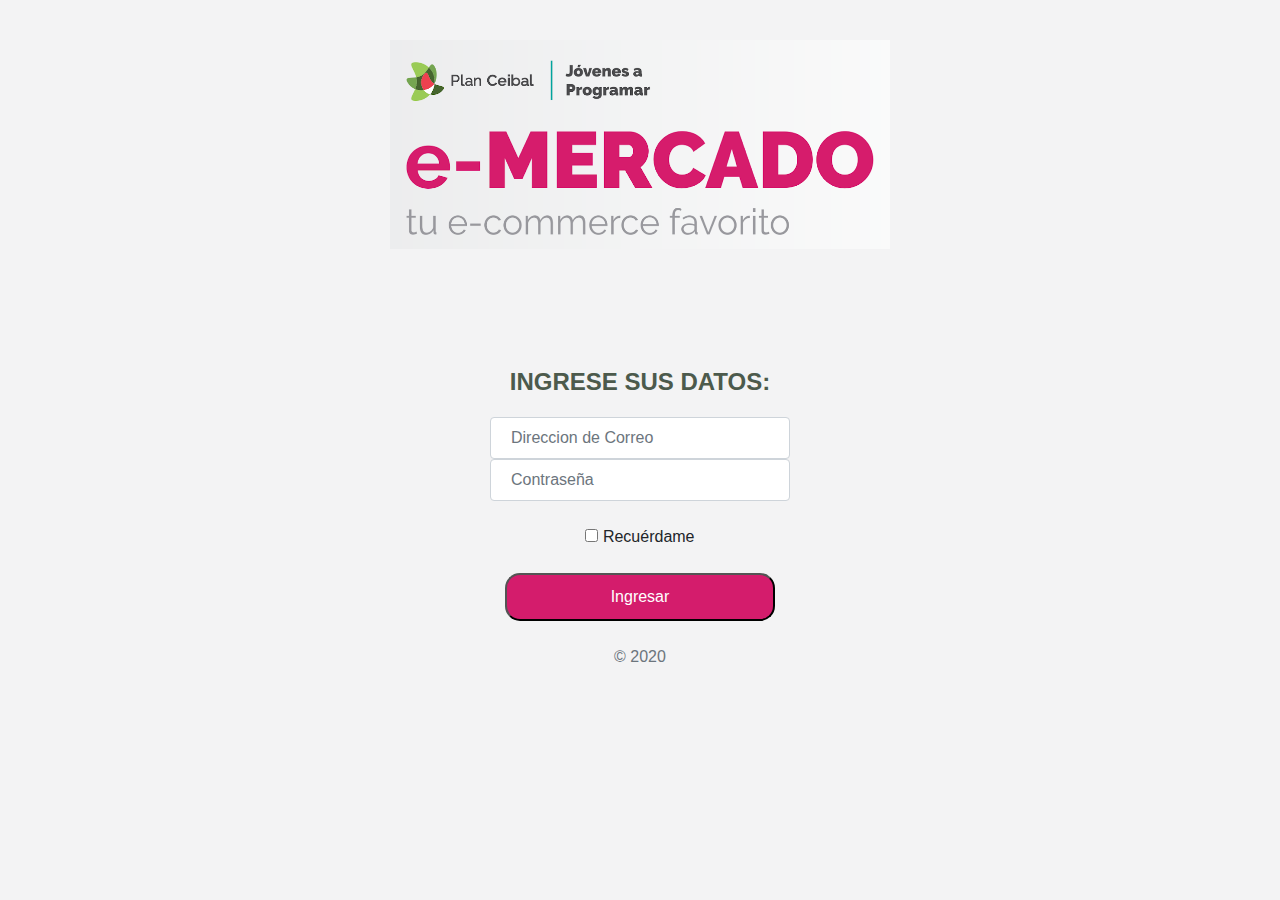
<file: index.html>
<!DOCTYPE html>
<!-- saved from url=(0049)https://getbootstrap.com/docs/4.3/examples/album/ -->
<html lang="en">

<head>
  <meta http-equiv="Content-Type" content="text/html; charset=UTF-8">
  <meta name="viewport" content="width=device-width, initial-scale=1, shrink-to-fit=no">
  <meta name="description" content="">
  <title>eMercado - Todo lo que busques está aquí</title>

  <link rel="canonical" href="https://getbootstrap.com/docs/4.3/examples/album/">
  <link href="https://fonts.googleapis.com/css?family=Raleway:300,300i,400,400i,700,700i,900,900i" rel="stylesheet">
  <!-- Bootstrap core CSS -->
  <link href="css/bootstrap.min.css" rel="stylesheet">
  <link href="css/styles.css" rel="stylesheet">
  <style>
    html, body{
      height: 100%;
    }

    body {
      display: -ms-flexbox;
      display: flex;
      -ms-flex-align: center;
      align-items: center;
      padding-top: 40px;
      padding-bottom: 40px;
      background-color: #f5f5f5;
    }

    .signin {
      width: 100%;
      max-width: 330px;
      padding: 15px;
      margin: auto;
    }
  </style>
</head>

<body  class="form">
  <img class="mb-4" src="img/login.png"  width="500px">  
      
 
    <div class="formulario">
          
      <h1 class="mb-3">Ingrese sus datos:</h1>
       
      <input type="email" id="inputEmail" class="form-control"   placeholder="Direccion de Correo" required>
       
      <input type="password" id="inputPassword" class="form-control"  placeholder="Contraseña" required><br>
      <input type="checkbox" class="checkbox" value="Recuérdame"> Recuérdame<br><br>

      <button class="btn-s" id="submitBtn" type="submit">Ingresar</button><br><br>
      <p class="año">© 2020</p>
    
    
   
  </div><br>
  <div class="alert-signin" id="alert"></div>

  
  <script src="js/jquery-3.4.1.min.js"></script>
  <script src="js/bootstrap.bundle.min.js"></script>
  <script src="js/dropzone.js"></script>
  <script src="js/init.js"></script>
  <script src="js/login.js"></script>
</body>
</html>
</file>
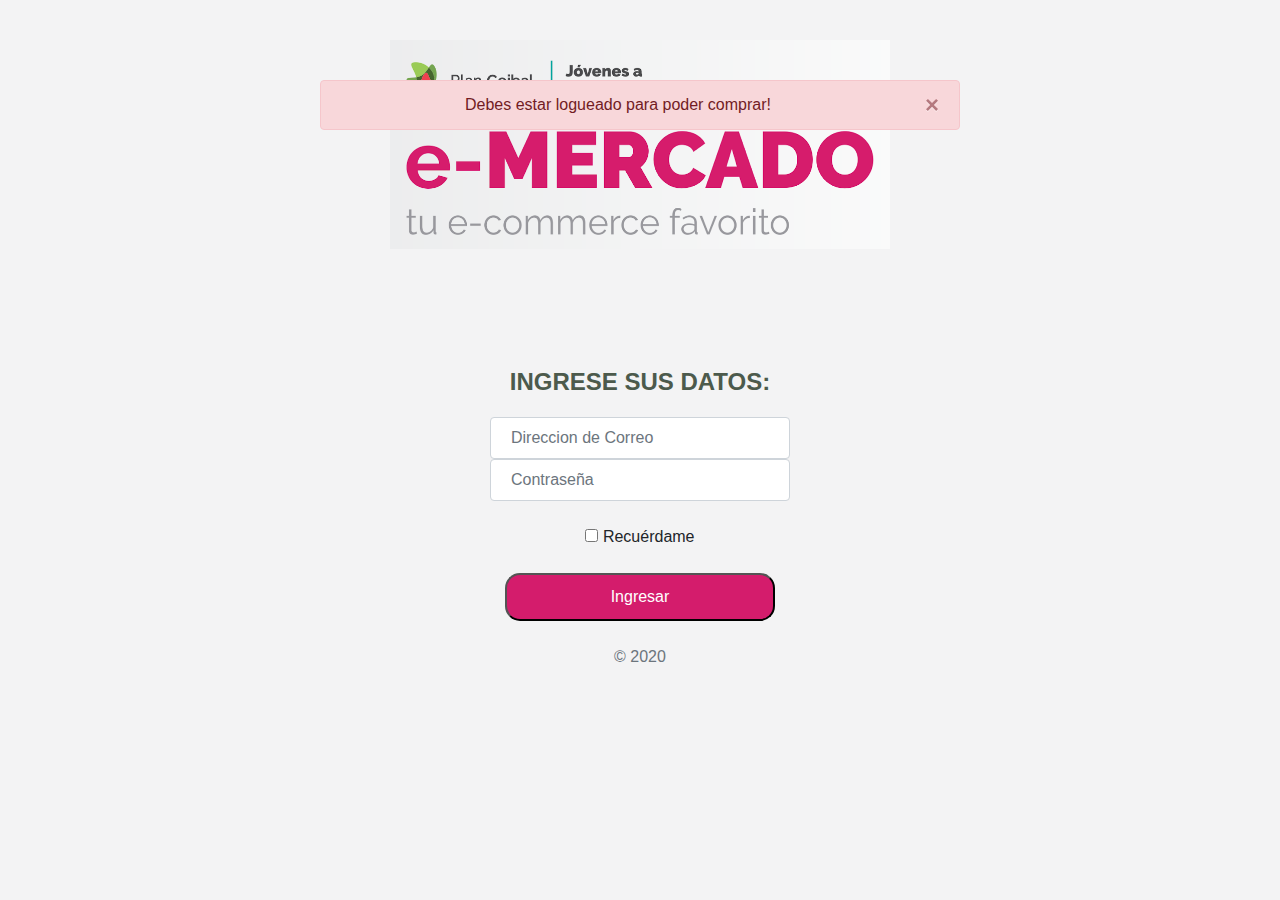
<file: cart.html>
<!DOCTYPE html>
<!-- saved from url=(0049)https://getbootstrap.com/docs/4.3/examples/album/ -->
<html lang="en">

<head>
  <meta http-equiv="Content-Type" content="text/html; charset=UTF-8">

  <meta name="viewport" content="width=device-width, initial-scale=1, shrink-to-fit=no">
  <meta name="description" content="">
  <title>eMercado - Todo lo que busques está aquí</title>

  <link rel="canonical" href="https://getbootstrap.com/docs/4.3/examples/album/">
  <link href="https://fonts.googleapis.com/css?family=Raleway:300,300i,400,400i,700,700i,900,900i" rel="stylesheet">
  <link rel="stylesheet" href="https://use.fontawesome.com/releases/v5.8.1/css/all.css" integrity="sha384-50oBUHEmvpQ+1lW4y57PTFmhCaXp0ML5d60M1M7uH2+nqUivzIebhndOJK28anvf" crossorigin="anonymous">

  <style>
    .bd-placeholder-img {
      font-size: 1.125rem;
      text-anchor: middle;
      -webkit-user-select: none;
      -moz-user-select: none;
      -ms-user-select: none;
      user-select: none;
    }

    @media (min-width: 768px) {
      .bd-placeholder-img-lg {
        font-size: 3.5rem;
      }
    }
  </style>
  <link href="css/bootstrap.min.css" rel="stylesheet">
  <link href="css/styles.css" rel="stylesheet">
  <link href="css/dropzone.css" rel="stylesheet">
</head>
<!--/////////////////////////////////////////////////////////////////////////////////////////////////-->
<body>
  <nav class="nav">
    <div class="container d-flex flex-column flex-md-row justify-content-between">
      <a class="py-2 d-none d-md-inline-block" href="inicio.html">Inicio</a>
      <a class="py-2 d-none d-md-inline-block" href="categories.html">Categorías</a>
      <a class="py-2 d-none d-md-inline-block" href="products.html">Productos</a>
      <a class="py-2 d-none d-md-inline-block" href="sell.html">Vender</a>
      <!-- <a class="py-2 d-none d-md-inline-block" href="cart.html">Mi carrito</a> -->
      <div class="dropdown" id="info-user" style="display: none;">
        <button id="user" type="button" id="dropdownMenuButton" data-toggle="dropdown" aria-haspopup="true" aria-expanded="false"></button>
        <div class="dropdown-menu" aria-labelledby="dropdownMenuButton">
          <a href="inicio.html" class="dropdown-item"><i class="fas fa-home"></i>&nbsp;&nbsp;Inicio</a>
          <a href="categories.html" class="dropdown-item"><i class="fas fa-archive"></i>&nbsp;&nbsp;Categorías</a>
            <a href="products.html" class="dropdown-item"><i class="far fa-folder-open"></i>&nbsp;&nbsp; Productos</a>
           <a href="my-profile.html" class="dropdown-item"><i class="fas fa-user"></i>&nbsp;&nbsp;Mi Perfil</a>
          <a id="salir" class="dropdown-item"><i class="far fa-times-circle"></i>&nbsp;&nbsp;Cerrar sesión</a>
        </div>
        </div>
    </div>
  </nav>
  <!--/////////////////////////////////////////////////////////////////////////////////////////////////-->

  <div class="row">
  <h1 class="col-8" id="titlecarrito"><i class="fas fa-shopping-cart"></i>&nbsp;&nbsp;Carrito</h1>
</div><br>

   <div style="margin-left: 20px; margin-right: 20px;">
     <div class="row">
           <div id="prodcart" class="carrito  col-xl-8 col-sm-12 col-md-12 col-lg-8 ">
      <table>
        <thead class="thead">
            <tr>
            <th>Producto</th>
            <th>Precio por unidad</th>
            <th>Cantidad</th>
            <th>Subtotal(USD)</th>
          </tr>
        </thead>
        <tbody id="contenido"></tbody>
        <tfoot>
          <tr>
            <td colspan="3" style="font-size: 30px";>Total</td>
            <td class="uyu"><b>USD</b></td>
            <td id="total"></td>
          </tr>
        </tfoot>
      </table>
    </div>
    <!--/////////////////////////////////////////////////////////////////////////////////////////////////-->
    
     <div class="sell col" id="sell">
      <h2 class="col" style="margin-bottom: 0px; text-align: center; font-family:Cambria, Cochin, Georgia, Times, 'Times New Roman', serif">Datos de compra:</h2><hr style="border: 1px  solid grey; ">

       <div style="display: flex;">
      <label for="nombre" style="width: 20%;">Nombre:</label>
        <input type="text"  id="nombre" class="form-control" required><br>
      </div><br>
      <!----------------------------------------------------------->
      <div style="display: flex;"> 
      <label for="pais" style="width: 20%;">Pais:</label>
      <select id="paisEnvio" name="pais">
        <option>Argentina</option>
       <option>Bolivia</option>
        <option>Brasil</option>
        <option>Chile</option>
        <option>Colombia</option>
        <option>Ecuador</option>
        <option>España</option>
       <option>Estados Unidos</option>
        <option>México</option>
        <option>Paraguay</option>
       <option>Perú</option>
        <option>Portugal</option>
        <option selected>Uruguay</option>
        <option>Venezuela</option>
        </select><br><br> 
      </div><br>
      <!--  ------------------------------------------------------------------>  
      
      <div style="display: flex;">
        <label for="direccion" style="width: 20%;">Direccion:</label>
        <input id="direccion" value="" type="text" class="form-control" required> 
      </div><br>

       <div style="display: flex;"> 
        <label for="no" style="width: 10%;">N°:</label>
      <input id="no" type="number" value="" class="form-control" required>
        

      <label for="esquina" style="width: 15%;">Esquina:</label> 
      <input id="esquina" value="" type="text" class="form-control" required><hr>
       </div><hr>




       <div><h5>Tipo de envío:</h5>
         <input id="premium" type="radio" name="envio" value="1" checked="" required=""  style="display: none;">
         <label for="premium" id="labelpremium">Premium: 2-5 dias</label><br>
          
         <input id="express" type="radio" name="envio" value="2" required="" style="display: none;" >
         <label for="express" id="labelexpress">Express: 5-8 dias</label><br>
   
         <input id="standard" type="radio" name="envio" value="3" required="" style="display: none;" >
         <label for="standard" id="labelstandard">Standard: 12-15 dias</label><br>


       
      
         <button class="btn btn-block btn-primary" id="btnPago" data-toggle="modal" data-target="#modalPagar">Elegir forma de pago</button>
         <div>
           <p id="elegir" class="d-none">Ingrese una forma de pago</p>
           <p id="elegido" class="d-none">Forma de pago seleccionada</p>
         </div>
       </div>
       

       <br>
   
       <table class="send">
         <thead>
           <tr>
             <th>Precio de compra</th>
             <th>Precio de Envío</th>
             <th> Precio Final</th>
           </tr>
         </thead>
         <tbody  id="cargototal"></tbody>
       </table><br>
       <button type="submit" id="comprar"  class="btn btn-block btn-success" style="width: 100%;" >Comprar</button>

      </div>
    </div>
  </div>
      <div class="row" id="confirmacion"></div>
<!--/////////////////////////////////////////////////////////////////////////////////////////////////-->


<!---------------------------------MODAL----------------------------------------------------------->

<div class="modal fade" id="modalPagar">
  <div class="modal-dialog">
    <div class="modal-content">
      <div class="modal-header">
        <h5 class="modal-title">Formas de pago:</h5>
      </div>
      <div id="modal-body" >
        
            <div style="margin-left: 20px; margin-top: 10px;display: flex;">
            <input type="radio" name="formaPago" id="tarjeta" value="1" checked="" style="display: none;">
            <label style="width: 45%;cursor: pointer;" class="mb-2" for="tarjeta">Tarjeta de crédito</label>
            <br>
            <input type="radio" name="formaPago" id="bancaria" value="2" style="display: none;">
            <label style="width: 45%; margin-left:20px; cursor: pointer;" class="mb-2" for="bancaria">Transferencia Bancaria</label>
          </div><hr>


         
           <!-- ///////////////////////////////////////////////////////////////////////////////////////////////////////////////////////// -->
          
           <div>
             <div id="datosTarjeta">
              <div style="display: flex;margin-left: 20px;"> 
                <label style="width: 15%;" for="owner">Nombre:</label>
               <input style="width: 70%; height: 30px;" class="form-control" type="text" id="owner">
              </div><br>
              <div style="display: flex; margin-left: 20px;">
                <label style="width: 20%;" for="cardNumber">N° tarjeta:</label>
               <input style="width: 70%;height: 30px;" class="form-control" type="number" id="cardNumber">
               <img src="img/tarjetas.jpg" id="visa" style="width: 30%;" >
              </div><br>
              <div style="display: flex;margin-left: 20px;">
                <label style="width: 15%;" for="cvv">CVV:</label>
               <input style="width: 40%; height: 30px;" class="form-control" type="number" id="cvv">
               <img src="img/cvv.png"  style="width: 30%; height: 70px;margin-left: 10px;">

              </div><br>

              <div   id="expiration-date" style="display: flex;width: 100%;" >
                <label style="margin-left: 20px;"><i class="far fa-calendar-alt"></i> Fecha de vencimiento:</label>
                
                <select id="selectexpiration">
                    <option value="01">Enero</option>
                    <option value="02">Febrero </option>
                    <option value="03">Marzo</option>
                    <option value="04">Abril</option>
                    <option value="05">Mayo</option>
                    <option value="06">Junio</option>
                    <option value="07">Julio</option>
                    <option value="08">Agosto</option>
                    <option value="09">Septiembre</option>
                    <option value="10">Octubre</option>
                    <option value="11">Noviembre</option>
                    <option value="12">Diciembre</option>
                </select>
                <select id="selectexpiration2" >
                    <option value="16"> 2020</option>
                    <option value="17"> 2021</option>
                    <option value="18"> 2022</option>
                    <option value="19"> 2023</option>
                    <option value="20"> 2024</option>
                    <option value="21"> 2025</option>
                </select>
            </div>
            
             </div>
             <!--/////////////////////////////////////////////////////////////////////////////////////////////////-->

             <div id="datosBanco" class="d-none">
              <div style="width: 100%;margin-left: 20px;">
                Seleccione su banco: <br>
                <input type="radio" name="banco" checked="" required="" id="sant">
                <label for="sant"><img src="img/santander.png" style="width: 50%;margin-left: 10px;"></label> <br>
                
                <input type="radio" name="banco" required="" id="bbva">
                <label for="bbva"><img src="img/BBVA.png" style="width: 30%;margin-left: 10px;"></label> <br>
                
                <input type="radio" name="banco" required="" id="bcu">
                <label for="bcu"><img src="img/bcu.jpg" style="width: 40%;margin-left: 10px;"></label> <br>
                
                <input type="radio" name="banco" required="" id="scot">
                <label for="scot"><img src="img/scotiabank.png" style="width: 30%;margin-left: 10px;"></label><br>
                </div>
              <hr>
              <div style="display: flex; margin-left: 20px;">
               <label style="width: 20%;" for="cuenta">N° de cuenta:</label>
               <input style="width: 60%; height: 30px; margin-left: 5px;" class="form-control" type="number" id="cuenta">
              </div>
              
           </div>
          
             </div>
             <div class="modal-footer">
              <button type="button" class="btn btn-block btn-success" data-dismiss="modal">Listo</button>
            </div>
          </div>
        </div>
      </div>
      <!--/////////////////////////////////////////////////////////////////////////////////////////////////-->

      
  <!-------------------------------------------------------------------------------------------->

  <div id="spinner-wrapper">
    <div class="lds-ring">
      <div></div>
      <div></div>
      <div></div>
      <div></div>
    </div>
  </div>
  <!--/////////////////////////////////////////////////////////////////////////////////////////////////-->
  <script src="js/jquery-3.4.1.min.js"></script>
  <script src="js/bootstrap.bundle.min.js"></script>
  <script src="js/dropzone.js"></script>
  <script src="js/init.js"></script>
  <script src="js/cart.js"></script>
</body>

</html>
</file>
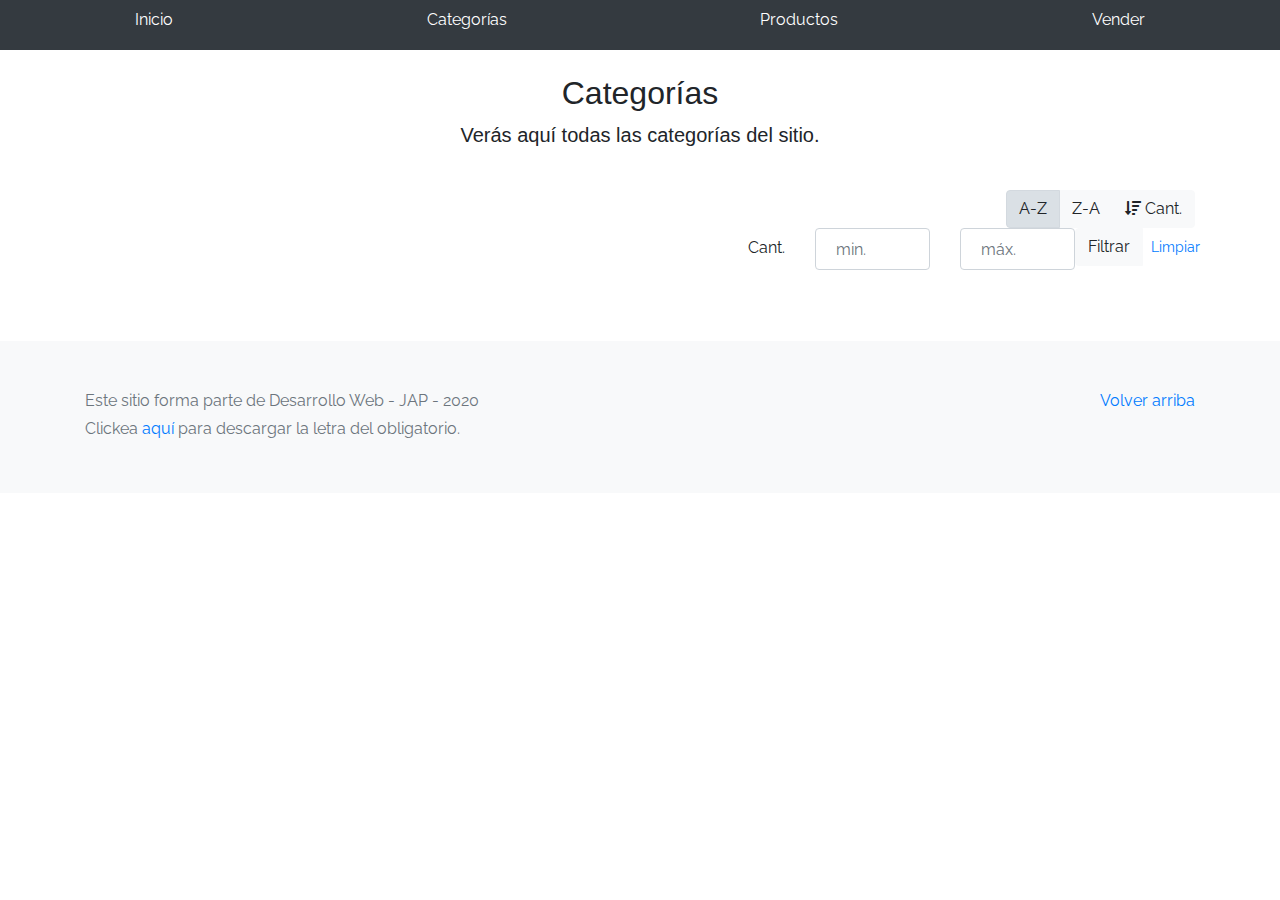
<file: categories.html>
<!DOCTYPE html>
<!-- saved from url=(0049)https://getbootstrap.com/docs/4.3/examples/album/ -->
<html lang="en">
  <head>
    <meta http-equiv="Content-Type" content="text/html; charset=UTF-8">
    <meta name="viewport" content="width=device-width, initial-scale=1, shrink-to-fit=no">
    <meta name="description" content="">
    <title>eMercado - Todo lo que busques está aquí</title>

    <link rel="canonical" href="https://getbootstrap.com/docs/4.3/examples/album/">
    <link href="https://fonts.googleapis.com/css?family=Raleway:300,300i,400,400i,700,700i,900,900i" rel="stylesheet">
    <link href="css/font-awesome.min.css" rel="stylesheet">

    <link href="css/bootstrap.min.css" rel="stylesheet">
    <link href="css/styles.css" rel="stylesheet">
  </head>
  <body>
    <nav class="nav">
      <div class="container d-flex flex-column flex-md-row justify-content-between">
        <a class="py-2 d-none d-md-inline-block" href="inicio.html">Inicio</a>
        <a class="py-2 d-none d-md-inline-block" href="categories.html">Categorías</a>
        <a class="py-2 d-none d-md-inline-block" href="products.html">Productos</a>
        <a class="py-2 d-none d-md-inline-block" href="sell.html">Vender</a>
        <!-- <a class="py-2 d-none d-md-inline-block" href="cart.html">Mi carrito</a> -->

        <div class="dropdown" id="info-user" style="display: none;">
          <button id="user" type="button" id="dropdownMenuButton" data-toggle="dropdown" aria-haspopup="true" aria-expanded="false"></button>
          <div class="dropdown-menu" aria-labelledby="dropdownMenuButton">
            
            <a href="inicio.html" class="dropdown-item"><i class="fas fa-home"></i>&nbsp;&nbsp;Inicio</a>
             <a href="products.html" class="dropdown-item"><i class="far fa-folder-open"></i>&nbsp;&nbsp; Productos</a>
            <a href="cart.html" class="dropdown-item"><i class="fas fa-shopping-cart"></i>&nbsp;&nbsp;Mi Carrito</a>
          <a href="my-profile.html" class="dropdown-item"><i class="fas fa-user"></i>&nbsp;&nbsp;Mi Perfil</a>
          <a id="salir" class="dropdown-item"><i class="far fa-times-circle"></i>&nbsp;&nbsp;Cerrar sesión</a>
          </div>
          </div>
      </div>
       
    </nav>
    <main role="main" class="pb-5">
        <div class="text-center p-4">
            <h2>Categorías</h2>
            <p class="lead">Verás aquí todas las categorías del sitio.</p>
        </div>
        <div class="container">
            <div class="row">
                <div class="col text-right">
                    <div class="btn-group btn-group-toggle mb-4" data-toggle="buttons">
                        <label class="btn btn-light active" id="sortAsc" >
                            <input type="radio" name="options" autocomplete="off" checked>A-Z
                        </label>
                        <label class="btn btn-light" id="sortDesc" >
                            <input type="radio" name="options" autocomplete="off">Z-A
                        </label>
                        <label class="btn btn-light" id="sortByCount" >
                            <input type="radio" name="options" autocomplete="off"><i class="fas fa-sort-amount-down mr-1"></i>Cant.
                        </label>
                    </div>
                </div>
            </div>
            <div class="row justify-content-end">
              <div class="col-md-6"></div>
                <div class="col-md-6 col-sm-12 mb-1 container">
                  <div class="row container p-0 m-0">
                    <div class="col">
                      <p class="font-weight-normal text-right my-2">Cant.</p>
                    </div>
                    <div class="col">
                      <input class="form-control" type="number" placeholder="min." id="rangeFilterCountMin">
                    </div>
                    <div class="col">
                      <input class="form-control" type="number" placeholder="máx." id="rangeFilterCountMax">
                    </div>
                    <div class="col-3 p-0">
                      <div class="btn-group" role="group">
                        <button class="btn btn-light btn-block" id="rangeFilterCount">Filtrar</button>
                        <button class="btn btn-link btn-sm" id="clearRangeFilter">Limpiar</button>
                      </div>
                    </div>
                  </div>
                </div>
            </div>
            <div class="row">
                <div class="list-group" id="cat-list-container">
                </div>
            </div>
        </div>
    </main>
    <footer class="text-muted bg-light">
      <div class="container">
        <p class="float-right">
          <a href="#">Volver arriba</a>
        </p>
        <p>Este sitio forma parte de Desarrollo Web - JAP - 2020</p>
        <p>Clickea <a class="link" target="_blank" href="Letra.pdf">aquí</a> para descargar la letra del obligatorio.</p>
      </div>
    </footer>
    <div id="spinner-wrapper"><div class="lds-ring"><div></div><div></div><div></div><div></div></div></div>
    <script src="js/jquery-3.4.1.min.js"></script>
    <script src="js/bootstrap.bundle.min.js"></script>
    <script src="js/init.js"></script>
    <script src="js/categories.js"></script>
  </body>
</html>
</file>
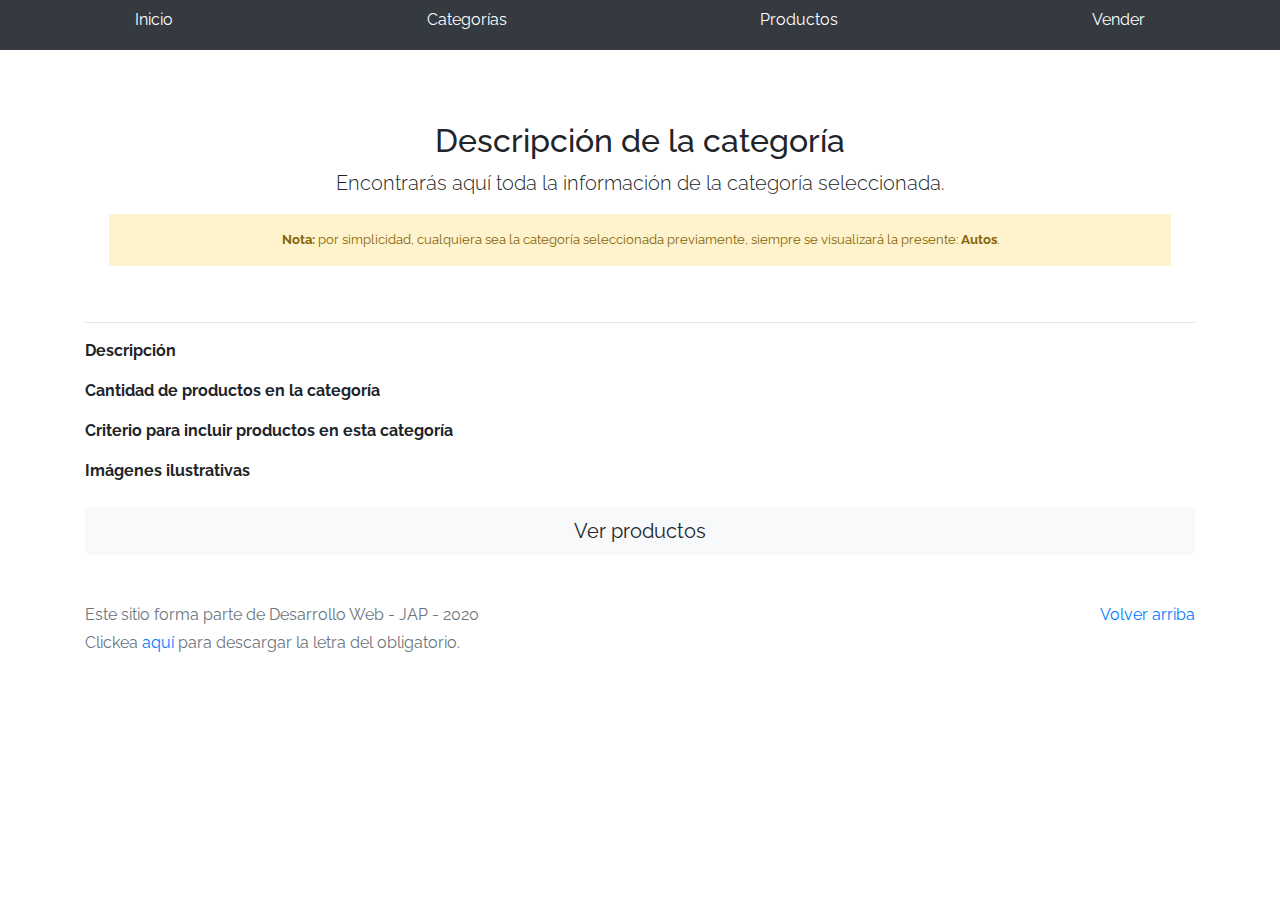
<file: category-info.html>
<!DOCTYPE html>
<!-- saved from url=(0049)https://getbootstrap.com/docs/4.3/examples/album/ -->
<html lang="en">

<head>
  <meta http-equiv="Content-Type" content="text/html; charset=UTF-8">
  <meta name="viewport" content="width=device-width, initial-scale=1, shrink-to-fit=no">
  <meta name="description" content="">
  <title>eMercado - Todo lo que busques está aquí</title>

  <link rel="canonical" href="https://getbootstrap.com/docs/4.3/examples/album/">
  <link href="https://fonts.googleapis.com/css?family=Raleway:300,300i,400,400i,700,700i,900,900i" rel="stylesheet">
  <!-- Bootstrap core CSS -->
  <link href="css/font-awesome.min.css" rel="stylesheet">

  <link href="css/bootstrap.min.css" rel="stylesheet">
  <link href="css/styles.css" rel="stylesheet">
</head>

<body>
  <nav class="nav">
    <div class="container d-flex flex-column flex-md-row justify-content-between">
      <a class="py-2 d-none d-md-inline-block" href="inicio.html">Inicio</a>
      <a class="py-2 d-none d-md-inline-block" href="categories.html">Categorías</a>
      <a class="py-2 d-none d-md-inline-block" href="products.html">Productos</a>
      <a class="py-2 d-none d-md-inline-block" href="sell.html">Vender</a>
      <!-- <a class="py-2 d-none d-md-inline-block" href="cart.html">Mi carrito</a> -->
      <div class="dropdown" id="info-user" style="display: none;">
        <button id="user" type="button" id="dropdownMenuButton" data-toggle="dropdown" aria-haspopup="true" aria-expanded="false"></button>
        <div class="dropdown-menu" aria-labelledby="dropdownMenuButton">
          
          <a href="inicio.html" class="dropdown-item"><i class="fas fa-home"></i>&nbsp;&nbsp;Inicio</a>
          <a href="categories.html" class="dropdown-item"><i class="fas fa-archive"></i>&nbsp;&nbsp;Categorías</a>
          <a href="products.html" class="dropdown-item"><i class="far fa-folder-open"></i>&nbsp;&nbsp; Productos</a>
          <a href="cart.html" class="dropdown-item"><i class="fas fa-shopping-cart"></i>&nbsp;&nbsp;Mi Carrito</a>
          <a href="my-profile.html" class="dropdown-item"><i class="fas fa-user"></i>&nbsp;&nbsp;Mi Perfil</a>
          <a id="salir" class="dropdown-item"><i class="far fa-times-circle"></i>&nbsp;&nbsp;Cerrar sesión</a>
        </div>
        </div>
   
    </div>
     
  </nav>
  <main role="main">
    <div class="container mt-5">
      <div class="text-center p-4">
        <h2>Descripción de la categoría</h2>
        <p class="lead">Encontrarás aquí toda la información de la categoría seleccionada.</p>
        <p class="small alert-warning py-3"><strong>Nota: </strong>por simplicidad, cualquiera sea la categoría
          seleccionada previamente, siempre se visualizará la presente: <strong>Autos</strong>.</p>
      </div>
      <h3 id="categoryName"></h3>
      <hr class="my-3">
      <dl>
        <dt>Descripción</dt>
        <dd>
          <p id="categoryDescription"></p>
        </dd>

        <dt>Cantidad de productos en la categoría</dt>
        <dd>
          <p id="productCount"></p>
        </dd>

        <dt>Criterio para incluir productos en esta categoría</dt>
        <dd>
          <p id="productCriteria"></p>
        </dd>

        <dt>Imágenes ilustrativas</dt>
        <dd>
          <div class="row text-center text-lg-left pt-2" id="productImagesGallery">
          </div>
        </dd>
      </dl>
      <a type="button" class="btn btn-light btn-lg btn-block" href="products.html">Ver productos</a>
    </div>
  </main>
  <footer class="text-muted">
    <div class="container">
      <p class="float-right">
        <a href="#">Volver arriba</a>
      </p>
      <p>Este sitio forma parte de Desarrollo Web - JAP - 2020</p>
      <p>Clickea <a class="link" target="_blank" href="Letra.pdf">aquí</a> para descargar la letra del obligatorio.</p>
    </div>
  </footer>
  <div id="spinner-wrapper">
    <div class="lds-ring">
      <div></div>
      <div></div>
      <div></div>
      <div></div>
    </div>
  </div>
  <script src="js/jquery-3.4.1.min.js"></script>
  <script src="js/bootstrap.bundle.min.js"></script>
  <script src="js/init.js"></script>
  <script src="js/category-info.js"></script>
</body>

</html>
</file>
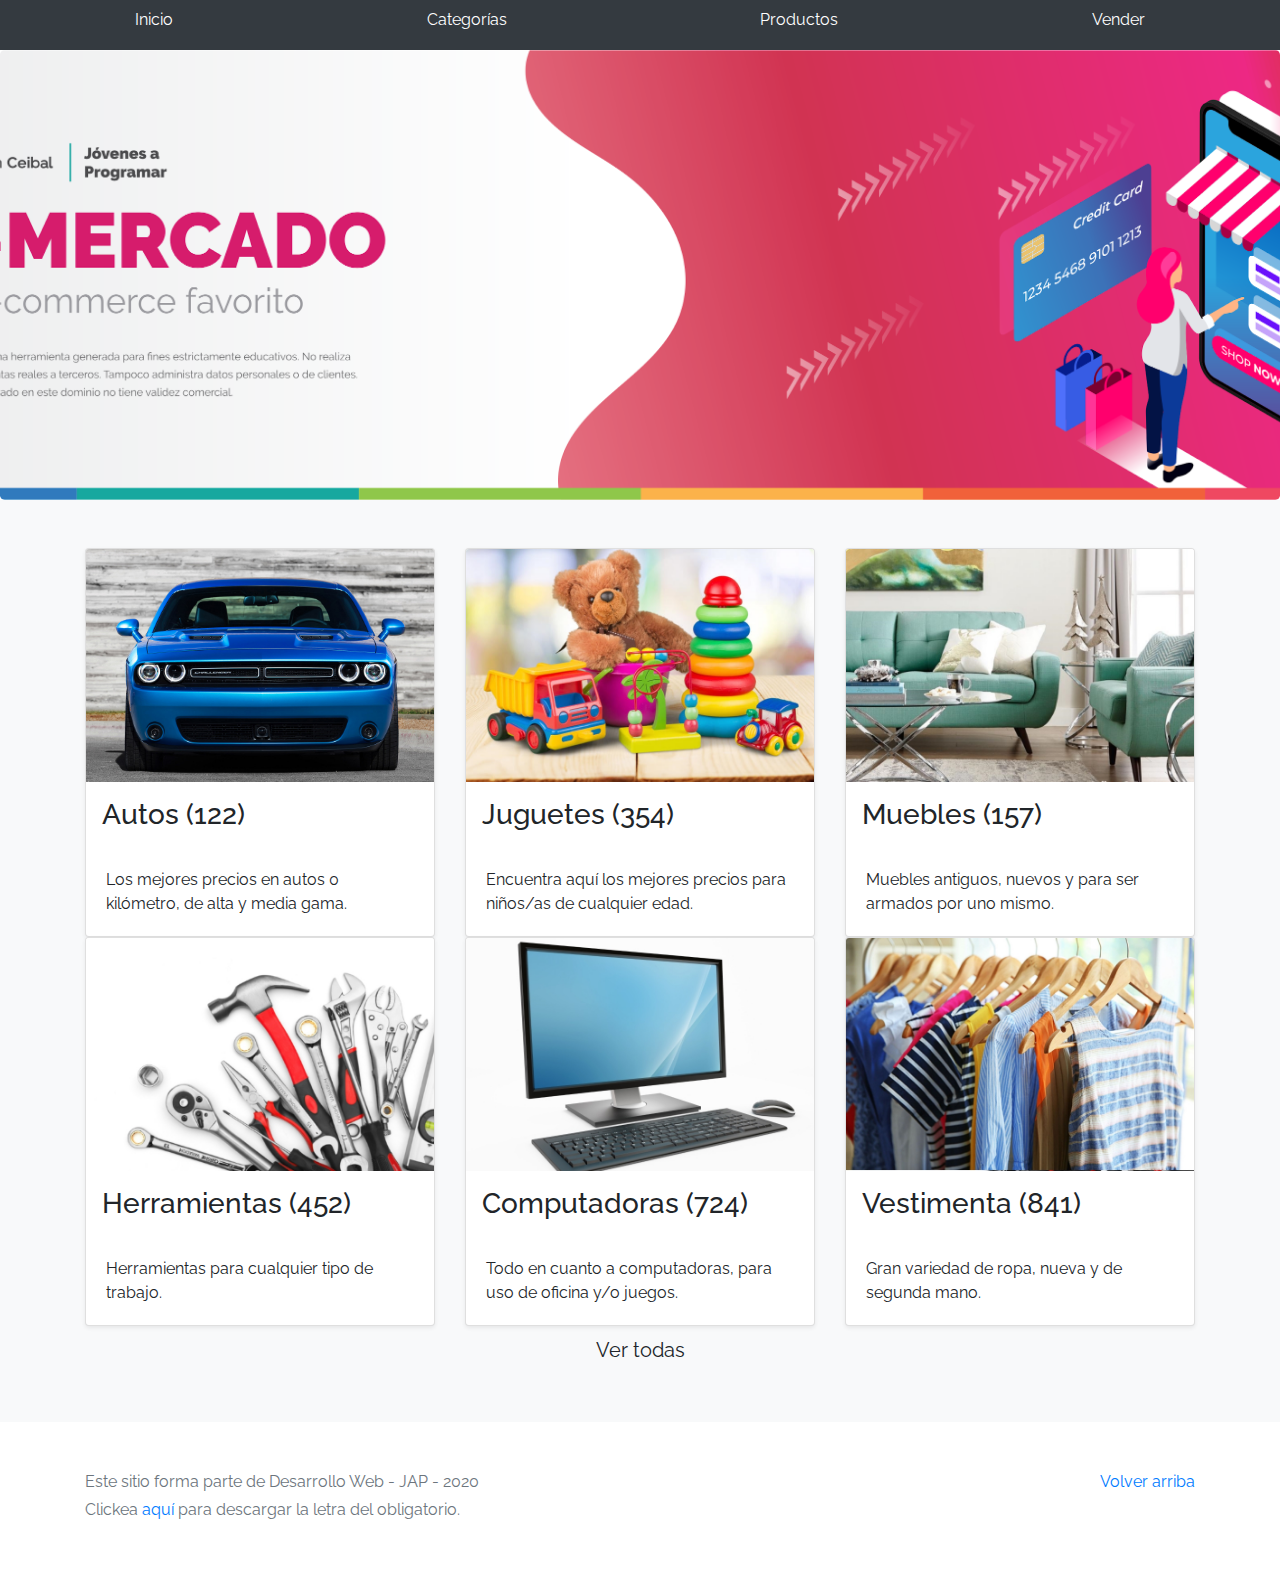
<file: inicio.html>
<!DOCTYPE html>
<!-- saved from url=(0049)https://getbootstrap.com/docs/4.3/examples/album/ -->
<html lang="en">
  <head>
    <meta http-equiv="Content-Type" content="text/html; charset=UTF-8">
    <meta name="viewport" content="width=device-width, initial-scale=1, shrink-to-fit=no">
    <meta name="description" content="">
    <title>eMercado - Todo lo que busques está aquí</title>

    <link rel="canonical" href="https://getbootstrap.com/docs/4.3/examples/album/">
    <link href="https://fonts.googleapis.com/css?family=Raleway:300,300i,400,400i,700,700i,900,900i" rel="stylesheet">
    <!-- Bootstrap core CSS -->
    <link href="css/font-awesome.min.css" rel="stylesheet">

    <link href="css/bootstrap.min.css" rel="stylesheet">
    <link href="css/styles.css" rel="stylesheet">
  </head>
  <body> 
    <nav class="nav">
      <div class="container d-flex flex-column flex-md-row justify-content-between">
        <a class="py-2 d-none d-md-inline-block" href="inicio.html">Inicio</a>
        <a class="py-2 d-none d-md-inline-block" href="categories.html">Categorías</a>
        <a class="py-2 d-none d-md-inline-block" href="products.html">Productos</a>
        <a class="py-2 d-none d-md-inline-block" href="sell.html">Vender</a>
        <!-- <a class="py-2 d-none d-md-inline-block" href="cart.html">Mi carrito</a> -->

        <div class="dropdown" id="info-user" style="display: none;">
          <button id="user" type="button" id="dropdownMenuButton" data-toggle="dropdown" aria-haspopup="true" aria-expanded="false"></button>
          <div class="dropdown-menu" aria-labelledby="dropdownMenuButton">
            
            <a href="categories.html" class="dropdown-item"><i class="fas fa-archive"></i>&nbsp;&nbsp;Categorías</a>
            <a href="products.html" class="dropdown-item"><i class="far fa-folder-open"></i>&nbsp;&nbsp; Productos</a>
            <a href="cart.html" class="dropdown-item"><i class="fas fa-shopping-cart"></i>&nbsp;&nbsp;Mi Carrito</a>
          <a href="my-profile.html" class="dropdown-item"><i class="fas fa-user"></i>&nbsp;&nbsp;Mi Perfil</a>
          <a id="salir" class="dropdown-item"><i class="far fa-times-circle"></i>&nbsp;&nbsp;Cerrar sesión</a>
          </div>
          </div>
      </div>
 
    </nav>
    <main role="main">
      <section class="jumbotron text-center">
        <div class="m-5">
          <h1></h1>
        </div>
      </section>
      <div class="album py-5 bg-light">
        <div class="container">
          <div class="row">
            <div class="col-md-4">
              <a href="categories.html" class="card mb-4 shadow-sm custom-card">
                <img class="bd-placeholder-img card-img-top"  src="img/cat1.jpg">
                <h3 class="m-3">Autos (122)</h3>
                <div class="card-body">
                  <p class="card-text">Los mejores precios en autos 0 kilómetro, de alta y media gama.</p>
                </div>
              </a>
            </div>
            <div class="col-md-4">
                <a href="categories.html" class="card mb-4 shadow-sm custom-card">
                  <img class="bd-placeholder-img card-img-top" src="img/cat2.jpg">
                  <h3 class="m-3">Juguetes (354)</h3>
                  <div class="card-body">
                    <p class="card-text">Encuentra aquí los mejores precios para niños/as de cualquier edad.</p>
                  </div>
                </a>
            </div>
            <div class="col-md-4">
                <a href="categories.html" class="card mb-4 shadow-sm custom-card">
                  <img class="bd-placeholder-img card-img-top" src="img/cat3.jpg">
                  <h3 class="m-3">Muebles (157)</h3>
                  <div class="card-body">
                    <p class="card-text">Muebles antiguos, nuevos y para ser armados por uno mismo.</p>
                  </div>
                </a>
            </div>
            <div class="col-md-4">
                <a href="categories.html" class="card mb-4 shadow-sm custom-card">
                  <img class="bd-placeholder-img card-img-top" src="img/cat4.jpg">
                  <h3 class="m-3">Herramientas (452)</h3>
                  <div class="card-body">
                    <p class="card-text">Herramientas para cualquier tipo de trabajo.</p>
                  </div>
                </a>
            </div>
            <div class="col-md-4">
                <a href="categories.html" class="card mb-4 shadow-sm custom-card">
                  <img class="bd-placeholder-img card-img-top" src="img/cat5.jpg">
                  <h3 class="m-3">Computadoras (724)</h3>
                  <div class="card-body">
                    <p class="card-text">Todo en cuanto a computadoras, para uso de oficina y/o juegos.</p>
                  </div>
                </a>
            </div>
            <div class="col-md-4">
                <a href="categories.html" class="card mb-4 shadow-sm custom-card">
                  <img class="bd-placeholder-img card-img-top" src="img/cat6.jpg">
                  <h3 class="m-3">Vestimenta (841)</h3>
                  <div class="card-body">
                    <p class="card-text">Gran variedad de ropa, nueva y de segunda mano.</p>
                  </div>
                </a>
            </div>
          </div>
          <div class="row">
              <a type="button" class="btn btn-light btn-lg btn-block" href="categories.html">Ver todas</a>
          </div>
        </div>
      </div>
    </main>
    <footer class="text-muted">
      <div class="container">
        <p class="float-right">
          <a href="#">Volver arriba</a>
        </p>
        <p>Este sitio forma parte de Desarrollo Web - JAP - 2020</p>
        <p>Clickea <a class="link" target="_blank" href="Letra.pdf">aquí</a> para descargar la letra del obligatorio.</p>
      </div>
    </footer>
    <script src="js/jquery-3.4.1.min.js"></script>
    <script src="js/bootstrap.bundle.min.js"></script>
    <script src="js/init.js"></script>
  </body>
</html>
</file>
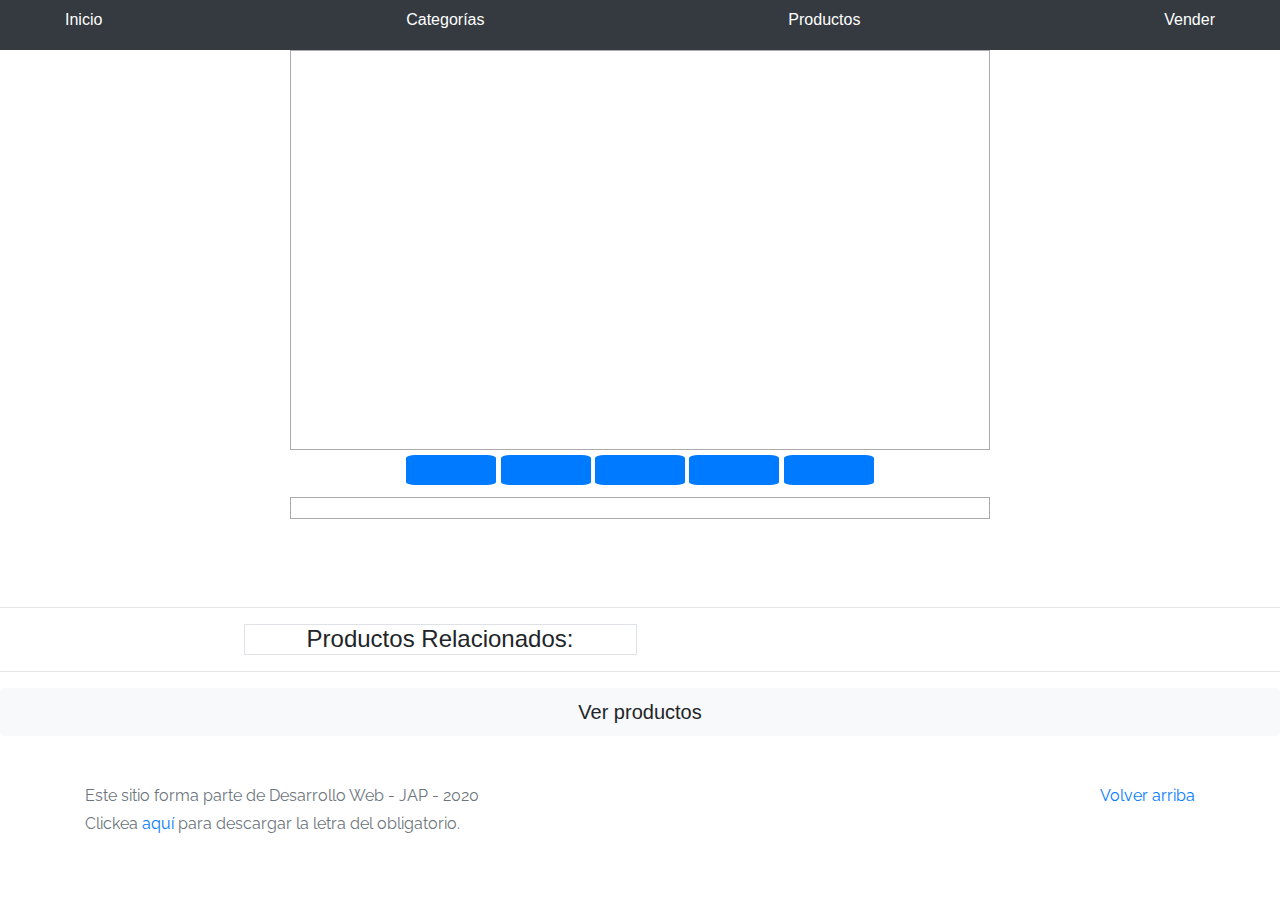
<file: product-info.html>
<!DOCTYPE html>
<!-- saved from url=(0049)https://getbootstrap.com/docs/4.3/examples/album/ -->
<html lang="en">

<head>
  <meta http-equiv="Content-Type" content="text/html; charset=UTF-8">
  <meta name="viewport" content="width=device-width, initial-scale=1, shrink-to-fit=no">
  <meta name="description" content="">
  <title>eMercado - Todo lo que busques está aquí</title>
  <link rel="stylesheet" href="https://maxcdn.bootstrapcdn.com/font-awesome/4.7.0/css/font-awesome.min.css" />

  <link rel="canonical" href="https://getbootstrap.com/docs/4.3/examples/album/">
  <link href="https://fonts.googleapis.com/css?family=Raleway:300,300i,400,400i,700,700i,900,900i" rel="stylesheet">
  <link href="css/font-awesome.min.css" rel="stylesheet">
  <link href="css/bootstrap.min.css" rel="stylesheet">
  <link href="css/styles.css" rel="stylesheet">
</head>

<body>
  <nav class="nav row">
    <div class=" d-flex flex-column flex-md-row col justify-content-between">
       
      <a class="py-2 d-none d-md-inline-block" href="inicio.html">Inicio</a>
      <a class="py-2 d-none d-md-inline-block" href="categories.html">Categorías</a>
      <a class="py-2 d-none d-md-inline-block" href="products.html">Productos</a>
      <a class="py-2 d-none d-md-inline-block" href="sell.html">Vender</a>
      <!-- <a class="py-2 d-none d-md-inline-block" href="cart.html">Mi carrito</a> -->
      <div class="dropdown" id="info-user" style="display: none;">
        <button id="user" type="button" id="dropdownMenuButton" data-toggle="dropdown" aria-haspopup="true" aria-expanded="false"></button>
        <div class="dropdown-menu col-6 col-sm-12" aria-labelledby="dropdownMenuButton">
          
          <a href="inicio.html" class="dropdown-item"><i class="fas fa-home"></i>&nbsp;&nbsp;Inicio</a>
          <a href="categories.html" class="dropdown-item"><i class="fas fa-archive"></i>&nbsp;&nbsp;Categorías</a>
          <a href="products.html" class="dropdown-item"><i class="far fa-folder-open"></i>&nbsp;&nbsp; Productos</a>
          <a href="cart.html" class="dropdown-item"><i class="fas fa-shopping-cart"></i>&nbsp;&nbsp;Mi Carrito</a>
          <a href="my-profile.html" class="dropdown-item"><i class="fas fa-user"></i>&nbsp;&nbsp;Mi Perfil</a>
          <a id="salir" class="dropdown-item"><i class="far fa-times-circle"></i>&nbsp;&nbsp;Cerrar sesión</a>
        </div>
         
      </div>
    </div>
    
  
  </nav>
 <div class="verProducto">
<div id="contenido"></div>
<div id="imagenes" class="row"></div>
<div class="row justify-content-center">
  <div class="col col-sm-12">
<ul class="menu">
  <li><a href="#slide1"></a></li>
  <li><a href="#slide2"></a></li>
  <li><a href="#slide3"></a></li>
  <li><a href="#slide4"></a></li>
  <li><a href="#slide5"></a></li>
</ul>
</div>
</div>
<div id="comentarios" class="row justify-content-center"></div> <br>
<div id="newComment" class="newComment" style="display: none;">

<p>Cuentanos tu opinion</p>
<textarea id="newComm" cols="60" rows="8"></textarea><br>
<p>Califica:</p>
<div id="stars"></div>
<!-- <select id="newCal">
  <option>1</option>
  <option>2</option>
  <option>3</option>
  <option>4</option>
  <option>5</option>
</select><br><br> -->
<button id="enviarComm">Enviar</button>

</div>
<br><br><hr>

<div class="verProducto row">
  <h4 style="text-align: center; border: 1px solid #dee2e6;  width: 30%;margin: auto;">Productos Relacionados:</h4>
  <div id="relatedProduct"></div>
</div><hr>

<a class="btn btn-light btn-lg btn-block" href="products.html">Ver productos</a>


 </div>



  <footer class="text-muted">
    <div class="container">
      <p class="float-right">
        <a href="#">Volver arriba</a>
      </p>
      <p>Este sitio forma parte de Desarrollo Web - JAP - 2020</p>
      <p>Clickea <a class="link" target="_blank" href="Letra.pdf">aquí</a> para descargar la letra del obligatorio.</p>
    </div>
  </footer>
  <div id="spinner-wrapper">
    <div class="lds-ring">
      <div></div>
      <div></div>
      <div></div>
      <div></div>
    </div>
  </div>
  <script src="js/jquery-3.4.1.min.js"></script>
  <script src="js/bootstrap.bundle.min.js"></script>
  <script src="js/stars.js" ></script>
  <script src="js/init.js"></script>
  <script src="js/product-info.js"></script>
</body>

</html>
</file>
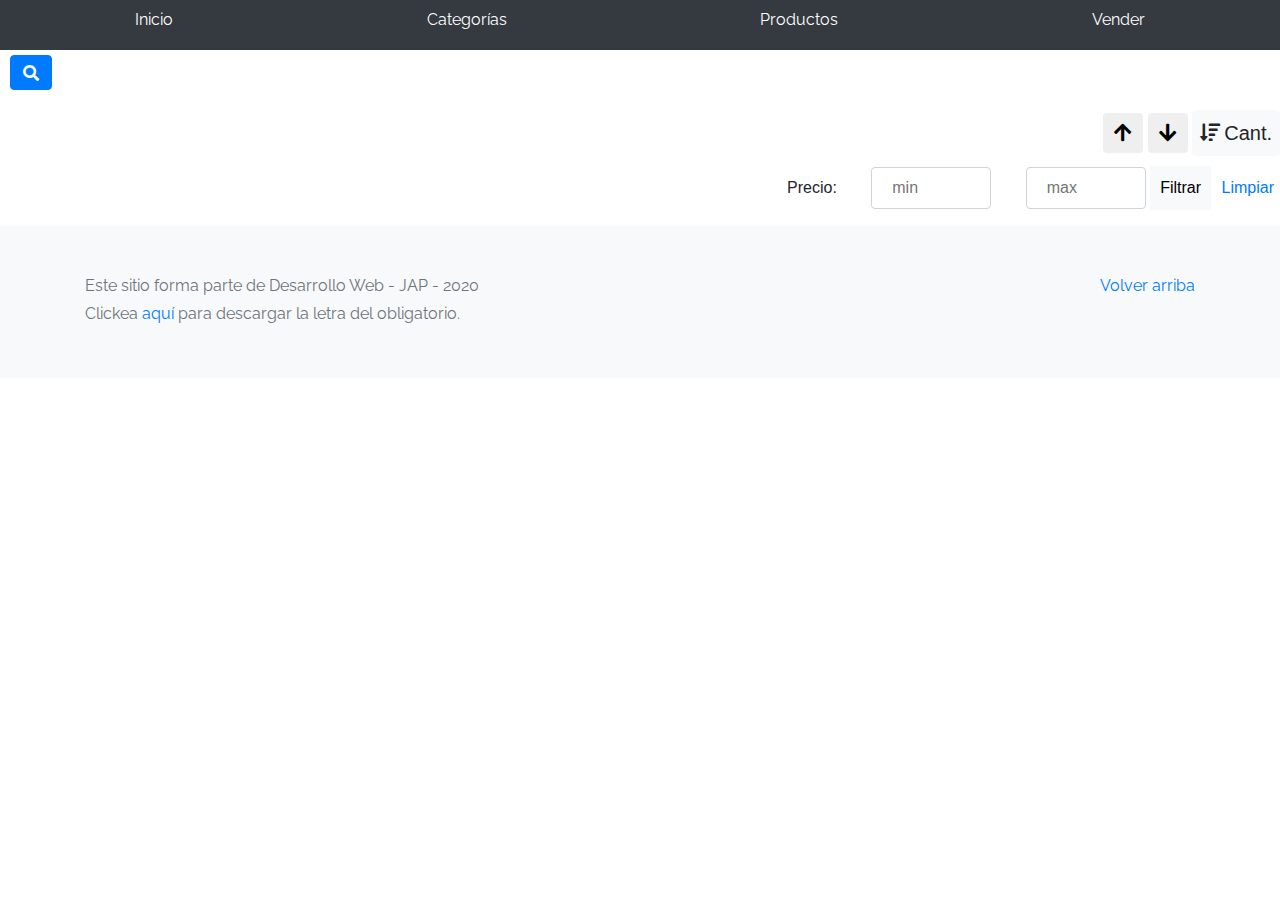
<file: products.html>
<!DOCTYPE html>
<!-- saved from url=(0049)https://getbootstrap.com/docs/4.3/examples/album/ -->
<html lang="en">
  <head>
    <meta http-equiv="Content-Type" content="text/html; charset=UTF-8">
    <meta name="viewport" content="width=device-width, initial-scale=1, shrink-to-fit=no">
    <meta name="description" content="">
    <title>eMercado - Todo lo que busques está aquí</title>

    <link rel="canonical" href="https://getbootstrap.com/docs/4.3/examples/album/">
    <link href="https://fonts.googleapis.com/css?family=Raleway:300,300i,400,400i,700,700i,900,900i" rel="stylesheet">
    <link href="css/font-awesome.min.css" rel="stylesheet">
    <link href="css/bootstrap.min.css" rel="stylesheet">
    <link href="css/styles.css" rel="stylesheet">
  </head>
  <body>
    <nav class= "nav">
      <div class="container d-flex flex-column flex-md-row justify-content-between">
        <a class="py-2 d-none d-md-inline-block" href="inicio.html">Inicio</a>
        <a class="py-2 d-none d-md-inline-block" href="categories.html">Categorías</a>
        <a class="py-2 d-none d-md-inline-block" href="products.html">Productos</a>
        <a class="py-2 d-none d-md-inline-block" href="sell.html">Vender</a>
        <!-- <a class="py-2 d-none d-md-inline-block" href="cart.html">Mi carrito</a> -->
        
        <div class="dropdown" id="info-user" style="display: none;">
          <button id="user" type="button" id="dropdownMenuButton" data-toggle="dropdown" aria-haspopup="true" aria-expanded="false"></button>
          <div class="dropdown-menu" aria-labelledby="dropdownMenuButton">
            
            <a href="inicio.html" class="dropdown-item"><i class="fas fa-home"></i>&nbsp;&nbsp;Inicio</a>
            <a href="categories.html" class="dropdown-item"><i class="fas fa-archive"></i>&nbsp;&nbsp;Categorías</a>
             <a href="cart.html" class="dropdown-item"><i class="fas fa-shopping-cart"></i>&nbsp;&nbsp;Mi Carrito</a>
            <a href="my-profile.html" class="dropdown-item"><i class="fas fa-user"></i>&nbsp;&nbsp;Mi Perfil</a>
            <a id="salir" class="dropdown-item"><i class="far fa-times-circle"></i>&nbsp;&nbsp;Cerrar sesión</a>
          </div>
          </div>
         

    
  </div>  
   
    </nav>
   
   <div class="content_search" ><button id="btn-buscar" class="btn btn-primary" type="button" data-toggle="collapse" data-target="#collapseExample" aria-expanded="false" aria-controls="collapseExample">
    <i class="fas fa-search"></i></button>
  <div class="collapse" id="collapseExample">
    <input type="search" id="search" class="card card-body">
  </div>
  </div>
  



    
    <div class="filtro-rango">
        
        <button id="sortPagDesc"><i class="fas fa-arrow-up"></i></button>
        <button id="sortPagAsc"> <i class="fas fa-arrow-down"></i></button>
        <button id="sortCountDesc"><i class="fas fa-sort-amount-down mr-1"></i>Cant.</button><br>
       <label for="input">Precio:</label>
      <input name="input" type="number" placeholder="min" id="rango-min">
      <input type="number" placeholder="max" id="rango-max">

      <button id="filtrar">Filtrar</button>
      <button id="limpiar">Limpiar</button>
    </div>
    <div class="container p-2 "><div class="row" id="product-container">

    </div>
      
    </div>
    <footer class="text-muted bg-light">
      <div class="container">
        <p class="float-right">
          <a href="#">Volver arriba</a>
        </p>
        <p>Este sitio forma parte de Desarrollo Web - JAP - 2020</p>
        <p>Clickea <a class="link" target="_blank" href="Letra.pdf">aquí</a> para descargar la letra del obligatorio.</p>
      </div>
    </footer>
    <div id="spinner-wrapper"><div class="lds-ring"><div></div><div></div><div></div><div></div></div></div>
    <script src="js/jquery-3.4.1.min.js"></script>
    <script src="js/bootstrap.bundle.min.js"></script>
    <script src="js/init.js"></script>
    <script src="js/products.js"></script>
  </body>
</html>
</file>
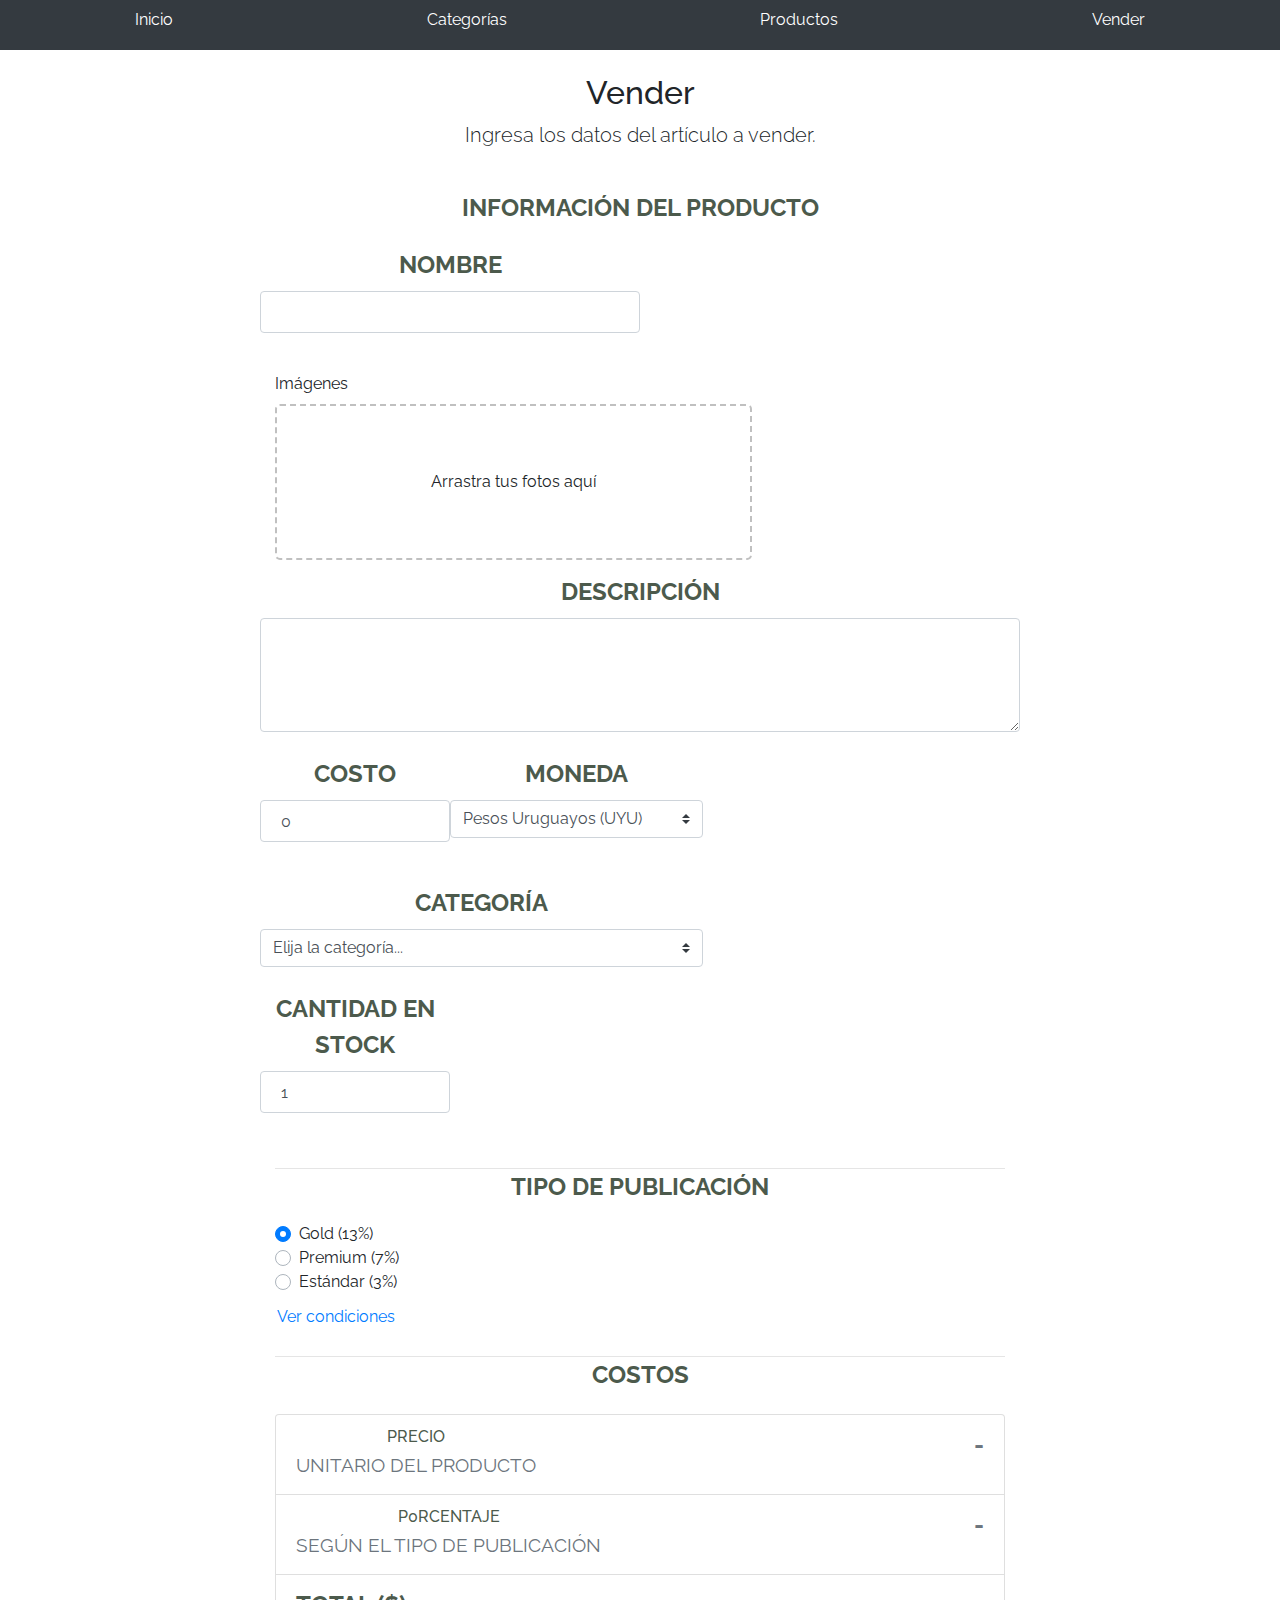
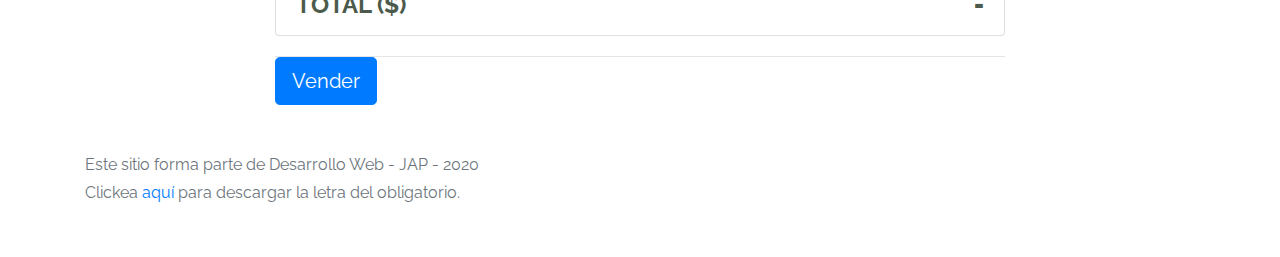
<file: sell.html>
<!DOCTYPE html>
<!-- saved from url=(0049)https://getbootstrap.com/docs/4.3/examples/album/ -->
<html lang="en"><head><meta http-equiv="Content-Type" content="text/html; charset=UTF-8">
    
    <meta name="viewport" content="width=device-width, initial-scale=1, shrink-to-fit=no">
    <meta name="description" content="">
    <title>eMercado - Todo lo que busques está aquí</title>

    <link rel="canonical" href="https://getbootstrap.com/docs/4.3/examples/album/">
    <link href="https://fonts.googleapis.com/css?family=Raleway:300,300i,400,400i,700,700i,900,900i" rel="stylesheet">
    <link href="css/font-awesome.min.css" rel="stylesheet">

    <style>
      .bd-placeholder-img {
        font-size: 1.125rem;
        text-anchor: middle;
        -webkit-user-select: none;
        -moz-user-select: none;
        -ms-user-select: none;
        user-select: none;
      }

      @media (min-width: 768px) {
        .bd-placeholder-img-lg {
          font-size: 3.5rem;
        }
      }
    </style>
    <link href="css/bootstrap.min.css" rel="stylesheet">
    <link href="css/styles.css" rel="stylesheet">
    <link href="css/dropzone.css" rel="stylesheet">
  </head>
  <body>
    <nav class="nav">
        <div class="container d-flex flex-column flex-md-row justify-content-between">
            <a class="py-2 d-none d-md-inline-block" href="inicio.html">Inicio</a>
            <a class="py-2 d-none d-md-inline-block" href="categories.html">Categorías</a>
            <a class="py-2 d-none d-md-inline-block" href="products.html">Productos</a>
            <a class="py-2 d-none d-md-inline-block" href="sell.html">Vender</a>
            <!-- <a class="py-2 d-none d-md-inline-block" href="cart.html">Mi carrito</a> -->
            <div class="dropdown" id="info-user" style="display: none;">
              <button id="user" type="button" id="dropdownMenuButton" data-toggle="dropdown" aria-haspopup="true" aria-expanded="false"></button>
              <div class="dropdown-menu" aria-labelledby="dropdownMenuButton">
                <a href="inicio.html" class="dropdown-item"><i class="fas fa-home"></i>&nbsp;&nbsp;Inicio</a>
            <a href="categories.html" class="dropdown-item"><i class="fas fa-archive"></i>&nbsp;&nbsp;Categorías</a>
            <a href="products.html" class="dropdown-item"><i class="far fa-folder-open"></i>&nbsp;&nbsp; Productos</a>
                <a href="cart.html" class="dropdown-item"><i class="fas fa-shopping-cart"></i>&nbsp;&nbsp;Mi Carrito</a>
          <a href="my-profile.html" class="dropdown-item"><i class="fas fa-user"></i>&nbsp;&nbsp;Mi Perfil</a>
          <a id="salir" class="dropdown-item"><i class="far fa-times-circle"></i>&nbsp;&nbsp;Cerrar sesión</a>
              </div>
              </div>
       
          </div>
         
    </nav>
      <div class="container">
        <div class="text-center p-4">
          <h2>Vender</h2>
          <p class="lead">Ingresa los datos del artículo a vender.</p>
        </div>
        <div class="row justify-content-md-center">
          <div class="col-md-8 order-md-1">
            <h4 class="mb-3">Información del producto</h4>
            <form class="needs-validation" id="sell-info">
              <div class="row">
                <div class="col-md-6 mb-3">
                  <label for="productName">Nombre</label>
                  <input type="text" class="form-control" id="productName" placeholder="" value="" >
                  <div class="invalid-feedback">
                    Ingresa un nombre
                  </div>
                </div>
              </div>
              <div class="row">
                <div class="col-md-8 order-md-1">
                    <label for="zip">Imágenes</label>
                    <div class="needsclick dz-clickable" id="file-upload">
                      <div class="dz-message needsclick">
                        Arrastra tus fotos aquí<br>
                      </div>
                    </div>
                </div>
              </div>
              <div class="row">
                  <div class="col-md-12 mb-3">
                      <label for="productDescription">Descripción</label>
                      <textarea class="form-control" id="productDescription" rows="3"></textarea>
                  </div>
                </div>
              <div class="row">
                <div class="col-md-3 mb-3">
                  <label for="zip">Costo</label>
                  <input type="number" class="form-control" id="productCostInput" placeholder="" required="" value="0" min="0">
                  <div class="invalid-feedback">
                    El costo debe ser mayor que 0.
                  </div>
                </div>
                <div class="col-md-4 mb-3">
                    <label for="state">Moneda</label>
                    <select class="custom-select d-block w-100" id="productCurrency" required="">
                      <option selected>Pesos Uruguayos (UYU)</option>
                      <option>Dólares (USD)</option>
                    </select>
                    <div class="invalid-feedback">
                      Ingresa una categoría válida.
                    </div>
                  </div>
              </div>
              <div class="row">
                  <div class="col-md-7 mb-3">
                  <label for="state">Categoría</label>
                  <select class="custom-select d-block w-100" id="productCategory">
                    <option value="">Elija la categoría...</option>
                    <option>Autos</option>
                    <option>Juguetes</option>
                    <option>Muebles</option>
                    <option>Herramientas</option>
                    <option>Computadoras</option>
                    <option>Vestimenta</option>
                  </select>
                  <div class="invalid-feedback">
                    Por favor ingresa una categoría válida.
                  </div>
                </div>
              </div>
              <div class="row">
                  <div class="col-md-3 mb-3">
                    <label for="productCountInput">Cantidad en stock</label>
                    <input type="number" class="form-control" id="productCountInput" placeholder="" required="" value="1" min="0">
                    <div class="invalid-feedback">
                      La cantidad es requerida.
                    </div>
                  </div>
                </div>
              <hr class="mb-4">
              <h5 class="mb-3">Tipo de publicación</h5>
              <div class="d-block my-3">
                <div class="custom-control custom-radio">
                  <input id="goldradio" name="publicationType" type="radio" class="custom-control-input" checked="" required="">
                  <label class="custom-control-label" for="goldradio">Gold (13%)</label>
                </div>
                <div class="custom-control custom-radio">
                  <input id="premiumradio" name="publicationType" type="radio" class="custom-control-input" required="">
                  <label class="custom-control-label" for="premiumradio">Premium (7%)</label>
                </div>
                <div class="custom-control custom-radio">
                  <input id="standardradio" name="publicationType" type="radio" class="custom-control-input" required="">
                  <label class="custom-control-label" for="standardradio">Estándar (3%)</label>
                </div>
                <div class="row">
                  <button type="button" class="m-1 btn btn-link" data-toggle="modal" data-target="#contidionsModal">Ver condiciones</button>
                </div>
              </div>
              <hr class="mb-4">
              <h4 class="mb-3">Costos</h4>
              <ul class="list-group mb-3">
                  <li class="list-group-item d-flex justify-content-between lh-condensed">
                    <div>
                      <h6 class="my-0">Precio</h6>
                      <small class="text-muted">Unitario del producto</small>
                    </div>
                    <span class="text-muted" id="productCostText">-</span>
                  </li>
                  <li class="list-group-item d-flex justify-content-between lh-condensed">
                    <div>
                      <h6 class="my-0">P0rcentaje</h6>
                      <small class="text-muted">Según el tipo de publicación</small>
                    </div>
                    <span class="text-muted" id="comissionText">-</span>
                  </li>
                  <li class="list-group-item d-flex justify-content-between">
                    <span>Total ($)</span>
                    <strong id="totalCostText">-</strong>
                  </li>
                </ul>
              <hr class="mb-4">
              <button class="btn btn-primary btn-lg" type="submit">Vender</button>
            </form>
          </div>
        </div>
      </div>
      <footer class="text-muted">
        <div class="container">
            <p>Este sitio forma parte de Desarrollo Web - JAP - 2020</p>
            <p>Clickea <a class="link" target="_blank" href="Letra.pdf">aquí</a> para descargar la letra del obligatorio.</p>
        </div>
      </footer>
      <div class="alert fade" role="alert" id="alertResult">
          <span id="resultSpan"></span>
          <button type="button" class="close" data-dismiss="alert" aria-label="Close">
              <span aria-hidden="true">&times;</span>
          </button>
      </div>

      <div class="modal fade" tabindex="-1" role="dialog" id="contidionsModal">
        <div class="modal-dialog" role="document">
          <div class="modal-content">
            <div class="modal-header">
              <h5 class="modal-title">Condiciones de publicación</h5>
              <button type="button" class="close" data-dismiss="modal" aria-label="Close">
                <span aria-hidden="true">&times;</span>
              </button>
            </div>
            <div class="modal-body">
              <div class="container">
                  <div class="row">
                      <h5 class="text-warning">Gold (13%)</h5>
                      <p class="muted text-justify">Tu producto se verá de forma promocionada en portada, además de las condiciones de Premium y Estándar.</p>
                  </div>
                  <hr>
                  <div class="row">
                      <h5 class="text-primary">Stándar (7%)</h5>
                      <p class="muted text-justify">Se mostrará el producto en los primeros lugares de resultados de búsqueda, así cómo cuando se ingrese a la categoría que pertenezca.</p>
                  </div>
                  <hr>
                  <div class="row">
                      <h5 class="text-secondary">Estándar (3%)</h5>
                      <p class="muted text-justify">El producto se listará en la categoría correspondiente, así como en los resultados de búsquedas que coincidan con las palabras claves en el nombre.</p>
                  </div>
              </div>
            </div>
            <div class="modal-footer">
              <button type="button" class="btn btn-primary" data-dismiss="modal">Cerrar</button>
            </div>
          </div>
        </div>
      </div>
      <div id="spinner-wrapper"><div class="lds-ring"><div></div><div></div><div></div><div></div></div></div>
      <script src="js/jquery-3.4.1.min.js"></script>
      <script src="js/bootstrap.bundle.min.js"></script>
      <script src="js/dropzone.js"></script>
      <script src="js/init.js"></script>
      <script src="js/sell.js"></script>
    </body>
</html>
</file>
<file: css/styles.css>
.jumbotron,
.card-body,
.container,
.site-header {
  font-family: "Raleway", serif !important;
}

.jumbotron .display-4 {
  font-weight: bold;
}

.jumbotron {
  height: 50vh;
  padding: 5em inherit;
  margin-bottom: 0;
  background-color: #53c0fb;
  background: url("../img/cover_back.png");
  background-size: cover;
  background-position: center;
  background-repeat: no-repeat;
  color: black;
  font-weight: bold;
}

@media (min-width: 768px) {
  .jumbotron {
    padding-top: 6rem;
    padding-bottom: 6rem;
  }
}

.jumbotron p:last-child {
  margin-bottom: 0;
}

.jumbotron-heading {
  font-weight: 300;
}

.jumbotron .container {
  max-width: 40rem;
  background-color: rgba(255, 255, 255, 0.5);
  border-radius: 10px;
  text-shadow: 1px 1px 2px grey;
}

.jumbotron .lead {
  font-size: 38px;
}

footer {
  padding-top: 3rem;
  padding-bottom: 3rem;
}

footer p {
  margin-bottom: 0.25rem;
}

.site-header a {
  color: white;
  transition: ease-in-out color 0.15s;
}

.light-text {
  color: white;
}

.site-header .dropdown-menu a {
  color: black;
}

.dropzone {
  border: 2px dashed #0087f7;
  border-radius: 5px;
  background: white;
}

.alert {
  position: fixed;
  top: 80px;
  width: 50%;
  left: 50%;
  transform: translate(-50%, 0);
}

.lds-ring {
  display: inline-block;
  position: relative;
  width: 64px;
  height: 64px;
  top: 50%;
  left: 50%;
}
.lds-ring div {
  box-sizing: border-box;
  display: block;
  position: absolute;
  width: 51px;
  height: 51px;
  margin: 6px;
  border: 6px solid #fff;
  border-radius: 50%;
  animation: lds-ring 1.2s cubic-bezier(0.5, 0, 0.5, 1) infinite;
  border-color: #fff transparent transparent transparent;
}
.lds-ring div:nth-child(1) {
  animation-delay: -0.45s;
}
.lds-ring div:nth-child(2) {
  animation-delay: -0.3s;
}
.lds-ring div:nth-child(3) {
  animation-delay: -0.15s;
}
@keyframes lds-ring {
  0% {
    transform: rotate(0deg);
  }
  100% {
    transform: rotate(360deg);
  }
}

#spinner-wrapper {
  position: fixed;
  background-color: rgba(0, 0, 0, 0.5);
  width: 100%;
  height: 100%;
  top: 0;
  left: 0;
  z-index: 1021;
  display: none;
}

a.custom-card,
a.custom-card:hover {
  color: inherit;
  text-decoration: inherit;
}

.checked {
  color: orange;
}
.row {
  display: flex;
  flex-wrap: wrap;
  margin-right: -15px;
  margin-left: -15px;
}
.col-3 {
  flex-wrap: wrap;
  margin-right: -15px;
  margin-left: -15px;
}

.img-thumbnail {
  padding: 0.25rem;
  background-color: #fff;
  border: 1px solid #dee2e6;
  border-radius: 0.25rem;
  max-width: 100%;
  height: auto;
}
.col {
  flex-grow: 1;
  max-width: 100%;
}
.mb-1 {
  margin-bottom: 0.25rem !important;
}

img {
  vertical-align: middle;
}
small {
  vertical-align: inherit;
  font-size: 80%;
  font-weight: 400;
}
.text-muted {
  color: #6c757d !important;
}
.mb-2 {
  color: #fff;
  background-color: #1883ba;
  border-radius: 4px;
  padding: 7px;
  width: 20%;
}
/* FORMULARIO */
.form-control {
  background-color: white;
  position: relative;
  box-sizing: border-box;
  height: 10%;
  padding: 20px;
  font-size: 16px;
}
.form {
  text-align: center;
  background: #f3f3f4;
  display: flex;
  flex-direction: column;
  align-content: center;
}
.formulario {
  background: #f3f3f4;
  width: 100%;
  max-width: 330px;
  padding: 15px;
  margin: auto;
}

.btn-s {
  color: white;
  padding: 10px;
  width: 90%;
  background-color: #d41c6c;
  border-radius: 15px;
}
.btn-s:hover {
  transition: all 0.3s ease;
  background-color: #ec3044;
}
.mb-3 {
  text-align: center;
  padding: 4px 0;
  color: #4c5a4c;
  font-size: 24px;
  font-weight: 700;
  text-transform: uppercase;
}
.mb-4,
.my-4 {
  margin-bottom: 0rem !important;
}
.invalid {
  border-color: #d41c6c;
}

.checkbox {
  text-align: center;
}
.año {
  color: #6c757d !important;
}
/* FILTROS */
.filtro-rango {
  text-align: right;
}

#sortPagDesc,
#sortPagAsc {
  width: 40px;
  border-color: #d3d9df;
  border: none;
  padding: 5px;
  margin-top: 20px;
  margin-bottom: 10px;
  border-radius: 0.25rem;
  font-size: 20px;
  cursor: pointer;
}
#sortPagAsc:hover {
  background-color: #ced4da;
}
#sortPagAsc:focus {
  background-color: #ced4da;
  border: none;
}
#sortPagDesc:hover {
  background-color: #ced4da;
}
#sortPagDesc:focus {
  background-color: #ced4da;
  border: none;
}
#sortCountDesc {
  border-color: #d3d9df;
  border: none;
  padding: 8px;
  margin-top: 20px;
  margin-bottom: 10px;
  border-radius: 0.25rem;
  font-size: 20px;
  cursor: pointer;
  color: #212529;
  background-color: #f8f9fa;
  border-color: #f8f9fa;
}
#sortCountDesc:hover {
  background-color: #ced4da;
}
#sortCountDesc:focus {
  background-color: #ced4da;
  border: none;
}

#rango-min,
#rango-max {
  background-color: white;
  position: relative;
  box-sizing: border-box;
  height: 30px;
  padding: 20px;
  font-size: 16px;
  width: 120px;
  margin-left: 30px;
  border: 1px solid #ced4da;
  border-radius: 0.25rem;
}
#filtrar {
  background-color: #f8f9fa;
  border: none;
  padding: 10px;
  cursor: pointer;
}
#filtrar:hover {
  background-color: #ced4da;
}
#filtrar:focus {
  background-color: #ced4da;
  border: none;
}
#limpiar {
  background-color: white;
  border: none;
  color: #007bff;
  text-decoration: none;
  cursor: pointer;
}
#limpiar:hover {
  text-decoration: underline;
}
/* USUARIOS */
#info-user {
  margin: 0px;
  margin-right: 10px;

  padding-top: 1px;
  text-align: center;
  background-color: #343a40;
}
#user {
  width: 100%;
  height: 100%;
  cursor: pointer;
  color:white;
  background-color:#007bff;
  border-radius: 10px;

}
#user:hover {
  cursor: hand;
  color: white;
  background: #d41c6c;
}

/* BUSCAR */
.content_search {
  display: flex;
  width: 100%;
  height: 35px;
  margin-left: 10px;
  margin-top: 5px;

  border: none;
}

 
  #search {
    display: flex;
    width: 150%;
    height: 3px;
    justify-content: center;
    align-items: center;
    background-color: white;
    color: black;
    border-radius: 35px;
    transform: translateX(30px);
    margin-left: -30px;
    display: none;
  
  }
  
  .title_search {
    width: 70px;
    height: 35px;
    border-radius: 10px;
    color: black;
    background-color: #d41c6c;
    font-size: 27px;
    text-align: center;
    cursor: pointer;}
/* NAV  */
.nav {
  width: 100%;
  margin: auto;
  margin-right: 10px;
  height: 50px;
  display: flex;
  background: #343a40;
  flex-direction: row;
  justify-content: space-between;
}
.nav a:hover {
  background-color: #d41c6c;
  text-decoration: none;
  color: white;
}

.nav a {
  color: white;
  background: #343a40;
  padding: 50px;
  text-align: center;
}

/* INFO-PRODUCTOS */
.title-prod {
  text-align: center;
  margin-top: 10px;
}
#img-ver:hover {
  cursor: pointer;
}
.desc-prod {
  text-align: center;
  margin-left: 60px;
  margin-right: 60px;
}
.soldcount-prod {
  color: #6c757d;
  text-align: center;
}
.price-prod {
  color: #fff;
  background-color: #1883ba;
  border-radius: 4px;
  padding: 7px;
  width: 20%;
  margin: auto;
}
#contenido {
  text-align: center;
}

#imagenes {
  position: relative;
  width: 700px;
  height: 400px;
  padding: 10px;
  margin-left: auto;
  margin-right: auto;
  text-align: center;
  border: 1px #aaaaaa solid;
}
ul,
li {
  margin: 0;
  padding: 0;
  list-style: none;
}
ul.slider {
  position: relative;
  width: 700px;
  height: 400px;
}

ul.slider li {
  position: absolute;
  padding: 20px;
  opacity: 0;
  transition: opacity 0.5s;
}
ul.slider li img {
  width: 100%;
  height: 300px;
  object-fit: cover;
}
/* slider */
.menu {
  text-align: center;
  margin: 5px;
}
.menu li {
  display: inline-block;
  text-align: center;
}

.menu li a {
  display: inline-block;
  color: white;
  text-decoration: none;
  background-color: #007bff;
  width: 90px;
  height: 30px;
  border-radius: 10%;
  cursor: pointer;
}
.menu li a:hover {
  background-color: #d41c6c;
}

ul.slider li:first-child {
  opacity: 1;
}
ul.slider li:target {
  opacity: 1;
}
/* COMENTARIOS */
#comentarios {
  position: relative;
  width: 700px;
  height: auto;
  padding: 10px;
  margin-left: auto;
  margin-right: auto;
  text-align: center;
  border: 1px #aaaaaa solid;
}
.newComment {
   flex-direction: column;
  padding: 20px;
  position: relative;
  width: 700px;
  height: auto;
  margin-left: auto;
  margin-right: auto;
  text-align: center;
  border: 1px #aaaaaa solid;
}
.date-prod {
  border: 1px #aaaaaa solid;
  width: 20%;
  margin: auto;
}
#newCal {
  width: 20%;
  margin: auto;
}
#enviarComm {
  width: 50%;
  margin: auto;
  color: #fff;
  background-color: #1883ba;
  border-radius: 4px;
  padding: 7px;
}
#enviarComm:hover {
  background-color: #343a40;
}
/* CALIFICAR CON ESTRELLAS */
.star-rating {
  direction: rtl;
  display: inline-block;
  padding: 20px
}

.star-rating input[type=radio] {
  display: none
}

.star-rating label {
  color: rgb(133, 142, 192);
  font-size: 30px;
  padding: 0;
  cursor: pointer;
}

.star-rating label:hover,
.star-rating label:hover~label,
.star-rating input[type=radio]:checked~label {
  color: #ffbf00
}
/* PRODUCTOS RELACIONADOS */
#relatedProduct {
  display: flex;
  padding-right: 200px;
  padding-left: 200px;
 }
 #relatedProduct img{
opacity: 0.5;
 }
 #relatedProduct img:hover{
   opacity: 1;
   width: 400px;
  }

 /* MENU DESPLEGABLE */

.dropdown-menu{
  color:white;
  padding: 1px;
  margin:0%;
width: 100%;  

  
}
.dropdown-menu a{
  color: white;
  background: #343a40;
  padding: 3px;
  
  
}
#salir{
  cursor: pointer;
}

/* Cart */
.carrito {
  width: 95%;
  float: left;
  margin-left: 20px;
  display: flex;
  justify-content: space-between;
}
.imgcart {
  flex-wrap: wrap;
  margin-right: -15px;
  margin-left: -15px;
  padding: 0.25rem;
  background-color: #fff;
  max-width: 100%;
  height: auto;
  width: auto;
}
table thead tr th {
  padding: 10px;
  color: #d41c6c;
  text-align: center;
  width: 30%;
  border-bottom: 1px solid black;
  border-top: 1px solid black;
}
.cart {
  border-bottom: 1px solid #aaaaaa;
  padding: 10px;
  position: relative;
}
table tfoot td {
  padding: 10px;
  font-size: 17px;
}

/*ENVIOS */
.envios {
  float: right;
  width: 10px;
 }
.uyu {
  background:  rgb(228, 228, 241);
}
#total {
  background-color:  rgb(228, 228, 241);
  padding: 2px;
}
.elim {
  margin: auto;
  text-align: center;
  background-color: lightsteelblue;
  padding: 10px;
}
#cargototal {
  text-align: center;
  border: black 1px solid;
  
  
}
.send thead tr th {
  background: white;
  color: black;
  
 }

 .rojo{
  color:red;
  text-align: center;

}
.verde{
 color: green;
 text-align: center;
}
#titlecarrito{
 text-align: center;
  font-family:Verdana, Geneva, Tahoma, sans-serif;
 color:dodgerblue; 
}
#sell{
 padding: 10px;
  background-color: rgb(228, 228, 241);
}
#nombre{
 width: 80%; 
 margin-left: 10px;
 margin-right: 10px;
  height: 1px;
}
#paisEnvio{
 width: 80%; 
 margin-left: 10px;
  height: 40px;
}
#direccion{
  width: 80%;
  margin-left: 10px; 
  height: 30px;
}
#no{
 width: 30%;
  margin-left: 10px;
  margin-right: 10px;
   height: 1px;
}
#esquina{
 width: 45%;
  margin-left: 10px;
   height: 30px;
}
#labelpremium{
 width: 50%; 
 cursor: pointer; 
 padding: 7px;
 border-radius: 4px;
 color: white;
 background-color: teal;
}
#labelexpress{
 width: 50%; 
 cursor: pointer; 
 padding: 7px;
 border-radius: 4px;
 color: white;
 background-color: teal;
}
#labelstandard{
 width: 50%; 
 cursor: pointer; 
 padding: 7px;
 border-radius: 4px;
 color: white;
 background-color: teal;
}
#selectexpiration{
 width: 20%;
 height: 40px;
 border-radius: 10px;
  margin-left: 10px;
}
#selectexpiration2{
 width: 20%;
 height: 40px;
 border-radius: 10px;
}
.btn-prod{
  color: #fff;
  background-color: #1883ba;
  border-radius: 4px;
  padding: 7px;
  width: 60%;
}
</file>
<file: css/dropzone.css>
/*
 * The MIT License
 * Copyright (c) 2012 Matias Meno <m@tias.me>
 */
.dropzone, .dropzone * {
  box-sizing: border-box; }

.dropzone {
  position: relative; }
  .dropzone .dz-preview {
    position: relative;
    display: inline-block;
    width: 120px;
    margin: 0.5em; }
    .dropzone .dz-preview .dz-progress {
      display: block;
      height: 15px;
      border: 1px solid #aaa; }
      .dropzone .dz-preview .dz-progress .dz-upload {
        display: block;
        height: 100%;
        width: 0;
        background: green; }
    .dropzone .dz-preview .dz-error-message {
      color: red;
      display: none; }
    .dropzone .dz-preview.dz-error .dz-error-message, .dropzone .dz-preview.dz-error .dz-error-mark {
      display: block; }
    .dropzone .dz-preview.dz-success .dz-success-mark {
      display: block; }
    .dropzone .dz-preview .dz-error-mark, .dropzone .dz-preview .dz-success-mark {
      position: absolute;
      display: none;
      left: 30px;
      top: 30px;
      width: 54px;
      height: 58px;
      left: 50%;
      margin-left: -27px; }

@-webkit-keyframes passing-through {
  0% {
    opacity: 0;
    -webkit-transform: translateY(40px);
    -moz-transform: translateY(40px);
    -ms-transform: translateY(40px);
    -o-transform: translateY(40px);
    transform: translateY(40px); }
  30%, 70% {
    opacity: 1;
    -webkit-transform: translateY(0px);
    -moz-transform: translateY(0px);
    -ms-transform: translateY(0px);
    -o-transform: translateY(0px);
    transform: translateY(0px); }
  100% {
    opacity: 0;
    -webkit-transform: translateY(-40px);
    -moz-transform: translateY(-40px);
    -ms-transform: translateY(-40px);
    -o-transform: translateY(-40px);
    transform: translateY(-40px); } }
@-moz-keyframes passing-through {
  0% {
    opacity: 0;
    -webkit-transform: translateY(40px);
    -moz-transform: translateY(40px);
    -ms-transform: translateY(40px);
    -o-transform: translateY(40px);
    transform: translateY(40px); }
  30%, 70% {
    opacity: 1;
    -webkit-transform: translateY(0px);
    -moz-transform: translateY(0px);
    -ms-transform: translateY(0px);
    -o-transform: translateY(0px);
    transform: translateY(0px); }
  100% {
    opacity: 0;
    -webkit-transform: translateY(-40px);
    -moz-transform: translateY(-40px);
    -ms-transform: translateY(-40px);
    -o-transform: translateY(-40px);
    transform: translateY(-40px); } }
@keyframes passing-through {
  0% {
    opacity: 0;
    -webkit-transform: translateY(40px);
    -moz-transform: translateY(40px);
    -ms-transform: translateY(40px);
    -o-transform: translateY(40px);
    transform: translateY(40px); }
  30%, 70% {
    opacity: 1;
    -webkit-transform: translateY(0px);
    -moz-transform: translateY(0px);
    -ms-transform: translateY(0px);
    -o-transform: translateY(0px);
    transform: translateY(0px); }
  100% {
    opacity: 0;
    -webkit-transform: translateY(-40px);
    -moz-transform: translateY(-40px);
    -ms-transform: translateY(-40px);
    -o-transform: translateY(-40px);
    transform: translateY(-40px); } }
@-webkit-keyframes slide-in {
  0% {
    opacity: 0;
    -webkit-transform: translateY(40px);
    -moz-transform: translateY(40px);
    -ms-transform: translateY(40px);
    -o-transform: translateY(40px);
    transform: translateY(40px); }
  30% {
    opacity: 1;
    -webkit-transform: translateY(0px);
    -moz-transform: translateY(0px);
    -ms-transform: translateY(0px);
    -o-transform: translateY(0px);
    transform: translateY(0px); } }
@-moz-keyframes slide-in {
  0% {
    opacity: 0;
    -webkit-transform: translateY(40px);
    -moz-transform: translateY(40px);
    -ms-transform: translateY(40px);
    -o-transform: translateY(40px);
    transform: translateY(40px); }
  30% {
    opacity: 1;
    -webkit-transform: translateY(0px);
    -moz-transform: translateY(0px);
    -ms-transform: translateY(0px);
    -o-transform: translateY(0px);
    transform: translateY(0px); } }
@keyframes slide-in {
  0% {
    opacity: 0;
    -webkit-transform: translateY(40px);
    -moz-transform: translateY(40px);
    -ms-transform: translateY(40px);
    -o-transform: translateY(40px);
    transform: translateY(40px); }
  30% {
    opacity: 1;
    -webkit-transform: translateY(0px);
    -moz-transform: translateY(0px);
    -ms-transform: translateY(0px);
    -o-transform: translateY(0px);
    transform: translateY(0px); } }
@-webkit-keyframes pulse {
  0% {
    -webkit-transform: scale(1);
    -moz-transform: scale(1);
    -ms-transform: scale(1);
    -o-transform: scale(1);
    transform: scale(1); }
  10% {
    -webkit-transform: scale(1.1);
    -moz-transform: scale(1.1);
    -ms-transform: scale(1.1);
    -o-transform: scale(1.1);
    transform: scale(1.1); }
  20% {
    -webkit-transform: scale(1);
    -moz-transform: scale(1);
    -ms-transform: scale(1);
    -o-transform: scale(1);
    transform: scale(1); } }
@-moz-keyframes pulse {
  0% {
    -webkit-transform: scale(1);
    -moz-transform: scale(1);
    -ms-transform: scale(1);
    -o-transform: scale(1);
    transform: scale(1); }
  10% {
    -webkit-transform: scale(1.1);
    -moz-transform: scale(1.1);
    -ms-transform: scale(1.1);
    -o-transform: scale(1.1);
    transform: scale(1.1); }
  20% {
    -webkit-transform: scale(1);
    -moz-transform: scale(1);
    -ms-transform: scale(1);
    -o-transform: scale(1);
    transform: scale(1); } }
@keyframes pulse {
  0% {
    -webkit-transform: scale(1);
    -moz-transform: scale(1);
    -ms-transform: scale(1);
    -o-transform: scale(1);
    transform: scale(1); }
  10% {
    -webkit-transform: scale(1.1);
    -moz-transform: scale(1.1);
    -ms-transform: scale(1.1);
    -o-transform: scale(1.1);
    transform: scale(1.1); }
  20% {
    -webkit-transform: scale(1);
    -moz-transform: scale(1);
    -ms-transform: scale(1);
    -o-transform: scale(1);
    transform: scale(1); } }
#file-upload, #file-upload * {
  box-sizing: border-box; }

#file-upload {
  min-height: 150px;
  border: 2px dashed silver;
  border-radius: 5px;
  background: white;
margin-bottom: 10px;}
  #file-upload.dz-clickable {
    cursor: pointer; }
    #file-upload.dz-clickable * {
      cursor: default; }
    #file-upload.dz-clickable .dz-message, #file-upload.dz-clickable .dz-message * {
      cursor: pointer; }
  #file-upload.dz-started .dz-message {
    display: none; }
  #file-upload.dz-drag-hover {
    border-style: solid; }
    #file-upload.dz-drag-hover .dz-message {
      opacity: 0.5; }
  #file-upload .dz-message {
    text-align: center;
    margin: 4em 0; }
  #file-upload .dz-preview {
    position: relative;
    display: inline-block;
    vertical-align: top;
    margin: 16px;
    min-height: 100px; }
    #file-upload .dz-preview:hover {
      z-index: 1000; }
      #file-upload .dz-preview:hover .dz-details {
        opacity: 1; }
    #file-upload .dz-preview.dz-file-preview .dz-image {
      border-radius: 20px;
      background: #999;
      background: linear-gradient(to bottom, #eee, #ddd); }
    #file-upload .dz-preview.dz-file-preview .dz-details {
      opacity: 1; }
    #file-upload .dz-preview.dz-image-preview {
      background: white; }
      #file-upload .dz-preview.dz-image-preview .dz-details {
        -webkit-transition: opacity 0.2s linear;
        -moz-transition: opacity 0.2s linear;
        -ms-transition: opacity 0.2s linear;
        -o-transition: opacity 0.2s linear;
        transition: opacity 0.2s linear; }
    #file-upload .dz-preview .dz-remove {
      font-size: 14px;
      text-align: center;
      display: block;
      cursor: pointer;
      border: none; }
      #file-upload .dz-preview .dz-remove:hover {
        text-decoration: underline; }
    #file-upload .dz-preview:hover .dz-details {
      opacity: 1; }
    #file-upload .dz-preview .dz-details {
      z-index: 20;
      position: absolute;
      top: 0;
      left: 0;
      opacity: 0;
      font-size: 13px;
      min-width: 100%;
      max-width: 100%;
      padding: 2em 1em;
      text-align: center;
      color: rgba(0, 0, 0, 0.9);
      line-height: 150%; }
      #file-upload .dz-preview .dz-details .dz-size {
        margin-bottom: 1em;
        font-size: 16px; }
      #file-upload .dz-preview .dz-details .dz-filename {
        white-space: nowrap; }
        #file-upload .dz-preview .dz-details .dz-filename:hover span {
          border: 1px solid rgba(200, 200, 200, 0.8);
          background-color: rgba(255, 255, 255, 0.8); }
        #file-upload .dz-preview .dz-details .dz-filename:not(:hover) {
          overflow: hidden;
          text-overflow: ellipsis; }
          #file-upload .dz-preview .dz-details .dz-filename:not(:hover) span {
            border: 1px solid transparent; }
      #file-upload .dz-preview .dz-details .dz-filename span, #file-upload .dz-preview .dz-details .dz-size span {
        background-color: rgba(255, 255, 255, 0.4);
        padding: 0 0.4em;
        border-radius: 3px; }
    #file-upload .dz-preview:hover .dz-image img {
      -webkit-transform: scale(1.05, 1.05);
      -moz-transform: scale(1.05, 1.05);
      -ms-transform: scale(1.05, 1.05);
      -o-transform: scale(1.05, 1.05);
      transform: scale(1.05, 1.05);
      -webkit-filter: blur(8px);
      filter: blur(8px); }
    #file-upload .dz-preview .dz-image {
      border-radius: 20px;
      overflow: hidden;
      width: 120px;
      height: 120px;
      position: relative;
      display: block;
      z-index: 10; }
      #file-upload .dz-preview .dz-image img {
        display: block; }
    #file-upload .dz-preview.dz-success .dz-success-mark {
      -webkit-animation: passing-through 3s cubic-bezier(0.77, 0, 0.175, 1);
      -moz-animation: passing-through 3s cubic-bezier(0.77, 0, 0.175, 1);
      -ms-animation: passing-through 3s cubic-bezier(0.77, 0, 0.175, 1);
      -o-animation: passing-through 3s cubic-bezier(0.77, 0, 0.175, 1);
      animation: passing-through 3s cubic-bezier(0.77, 0, 0.175, 1); }
    #file-upload .dz-preview.dz-error .dz-error-mark {
      opacity: 1;
      -webkit-animation: slide-in 3s cubic-bezier(0.77, 0, 0.175, 1);
      -moz-animation: slide-in 3s cubic-bezier(0.77, 0, 0.175, 1);
      -ms-animation: slide-in 3s cubic-bezier(0.77, 0, 0.175, 1);
      -o-animation: slide-in 3s cubic-bezier(0.77, 0, 0.175, 1);
      animation: slide-in 3s cubic-bezier(0.77, 0, 0.175, 1); }
    #file-upload .dz-preview .dz-success-mark, #file-upload .dz-preview .dz-error-mark {
      pointer-events: none;
      opacity: 0;
      z-index: 500;
      position: absolute;
      display: block;
      top: 50%;
      left: 50%;
      margin-left: -27px;
      margin-top: -27px; }
      #file-upload .dz-preview .dz-success-mark svg, #file-upload .dz-preview .dz-error-mark svg {
        display: block;
        width: 54px;
        height: 54px; }
    #file-upload .dz-preview.dz-processing .dz-progress {
      opacity: 1;
      -webkit-transition: all 0.2s linear;
      -moz-transition: all 0.2s linear;
      -ms-transition: all 0.2s linear;
      -o-transition: all 0.2s linear;
      transition: all 0.2s linear; }
    #file-upload .dz-preview.dz-complete .dz-progress {
      opacity: 0;
      -webkit-transition: opacity 0.4s ease-in;
      -moz-transition: opacity 0.4s ease-in;
      -ms-transition: opacity 0.4s ease-in;
      -o-transition: opacity 0.4s ease-in;
      transition: opacity 0.4s ease-in; }
    #file-upload .dz-preview:not(.dz-processing) .dz-progress {
      -webkit-animation: pulse 6s ease infinite;
      -moz-animation: pulse 6s ease infinite;
      -ms-animation: pulse 6s ease infinite;
      -o-animation: pulse 6s ease infinite;
      animation: pulse 6s ease infinite; }
    #file-upload .dz-preview .dz-progress {
      opacity: 1;
      z-index: 1000;
      pointer-events: none;
      position: absolute;
      height: 16px;
      left: 50%;
      top: 50%;
      margin-top: -8px;
      width: 80px;
      margin-left: -40px;
      background: rgba(255, 255, 255, 0.9);
      -webkit-transform: scale(1);
      border-radius: 8px;
      overflow: hidden; }
      #file-upload .dz-preview .dz-progress .dz-upload {
        background: #333;
        background: linear-gradient(to bottom, #666, #444);
        position: absolute;
        top: 0;
        left: 0;
        bottom: 0;
        width: 0;
        -webkit-transition: width 300ms ease-in-out;
        -moz-transition: width 300ms ease-in-out;
        -ms-transition: width 300ms ease-in-out;
        -o-transition: width 300ms ease-in-out;
        transition: width 300ms ease-in-out; }
    #file-upload .dz-preview.dz-error .dz-error-message {
      display: block; }
    #file-upload .dz-preview.dz-error:hover .dz-error-message {
      opacity: 1;
      pointer-events: auto; }
    #file-upload .dz-preview .dz-error-message {
      pointer-events: none;
      z-index: 1000;
      position: absolute;
      display: block;
      display: none;
      opacity: 0;
      -webkit-transition: opacity 0.3s ease;
      -moz-transition: opacity 0.3s ease;
      -ms-transition: opacity 0.3s ease;
      -o-transition: opacity 0.3s ease;
      transition: opacity 0.3s ease;
      border-radius: 8px;
      font-size: 13px;
      top: 130px;
      left: -10px;
      width: 140px;
      background: #be2626;
      background: linear-gradient(to bottom, #be2626, #a92222);
      padding: 0.5em 1.2em;
      color: white; }
      #file-upload .dz-preview .dz-error-message:after {
        content: '';
        position: absolute;
        top: -6px;
        left: 64px;
        width: 0;
        height: 0;
        border-left: 6px solid transparent;
        border-right: 6px solid transparent;
        border-bottom: 6px solid #be2626; }

#file-upload .dz-preview.dz-error .dz-error-message, #file-upload .dz-preview.dz-error .dz-error-mark{
  display: none;
}
</file>
